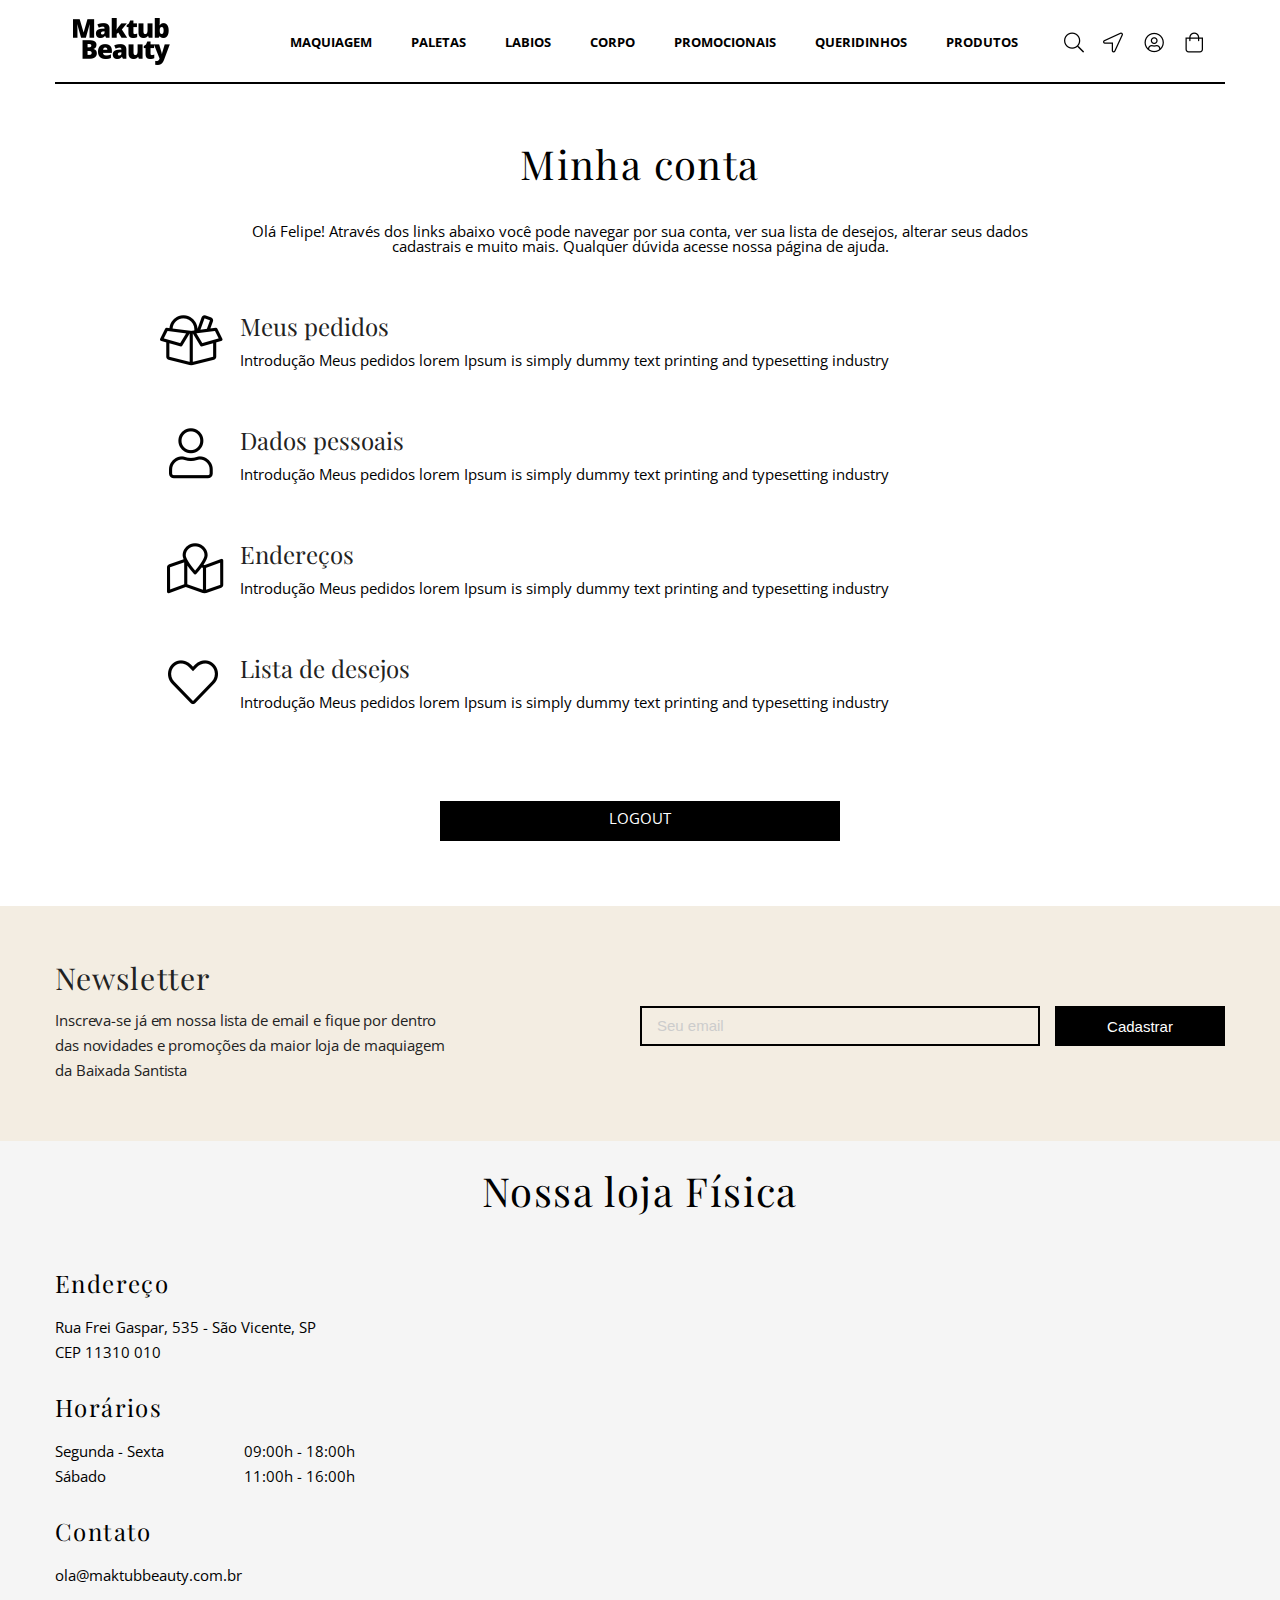
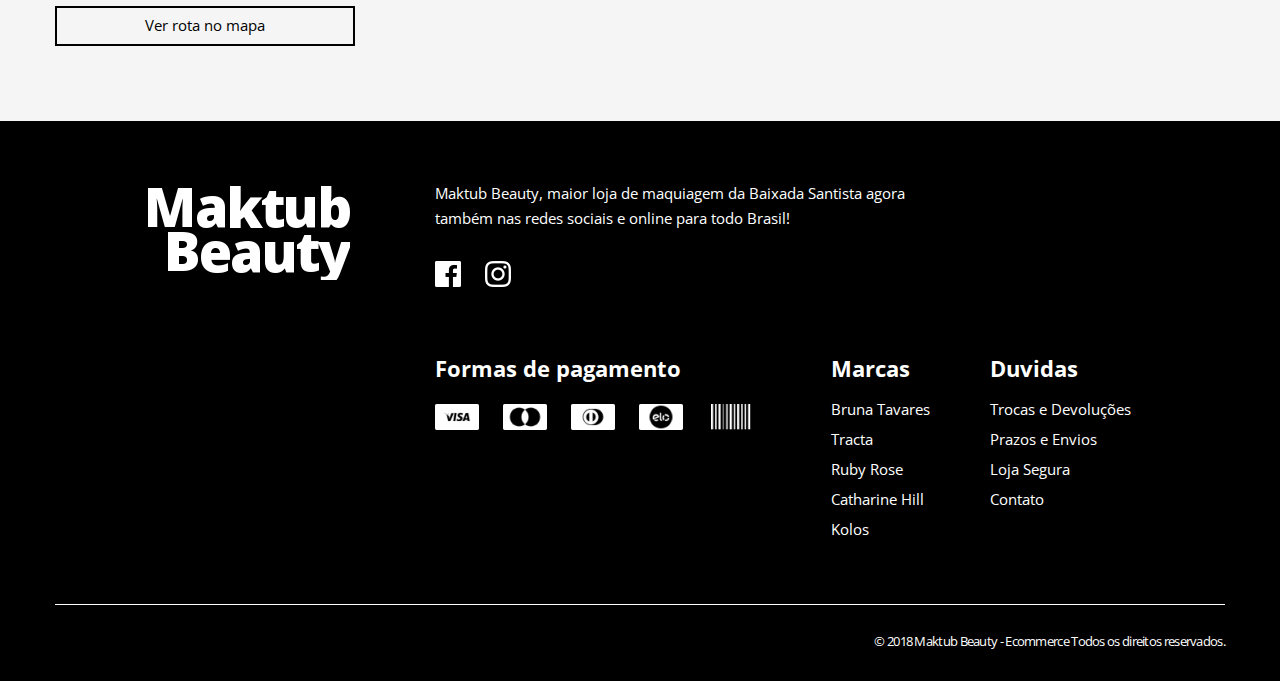
<file: account.html>
<!DOCTYPE html>
<html>
<head>
	<meta http-equiv="Content-Type" content="text/html; charset=UTF-8" />
	<title>Maktub Beauty</title>
	<link rel="stylesheet" type="text/css" href="css/reset.css">
	<link href="https://fonts.googleapis.com/css?family=Open+Sans:400,600,700" rel="stylesheet">
	<link href="https://fonts.googleapis.com/css?family=Playfair+Display:900" rel="stylesheet">
	<link rel="stylesheet" type="text/css" href="css/style.css">
	<link rel="stylesheet" type="text/css" href="css/pages.css">
</head>
<body>
	<div class="wrapper">
		<header>
			<a class="logo" href="index.html" title="Makutb Beauty"><img src="img/logo-header.png" alt="Maktub Beauty"/></a>
			<nav>
				<ul class="menu">
					<li>
						<a href="#maquiagem" title="Maquiagem">Maquiagem</a>
						<ul class="submenu">
							<li><a href="#base" title="Base">Base</a></li>
							<li><a href="#paleta-de-sombra" title="Paleta de Sombra">Paleta de Sombra</a></li>
							<li><a href="#cuidados-da-pele" title="Cuidados da Pele">Cuidados da Pele</a></li>
							<li><a href="#corretivo" title="Corretivo">Corretivo</a></li>
							<li><a href="#po-facial" title="Po Facial">Po Facial</a></li>
							<li><a href="#blush" title="Blush">Blush</a></li>
							<li><a href="#iluminador" title="Iluminador">Iluminador</a></li>
							<li><a href="#bronzeador" title="Bronzeador">Bronzeador</a></li>
							<li><a href="#primer" title="Primer">Primer</a></li>
							<li><a href="#fixador" title="Fixador">Fixador</a></li>
							<li><a href="#demaquilante" title="Demaquilante">Demaquilante</a></li>
						</ul>
					</li>
					<li><a href="#paletas" title="Paletas">Paletas</a></li>
					<li><a href="#labios" title="Labios">Labios</a></li>
					<li><a href="#corpo" title="Corpo">Corpo</a></li>
					<li><a href="#promocionais" title="Promocionais">Promocionais</a></li>
					<li><a href="#queridinhos" title="Queridinhos">Queridinhos</a></li>
					<li>
						<a href="#produtos" title="Produtos">Produtos</a>
					</li>
				</ul>
			</nav>
			<ul class="secondary-menu">
				<li>
					<a href="#" class="icons search" title="Busca">Busca</a>
					<div class="search-block">
						<a href="#" class="icons search" title="Busca">Busca</a>
						<form>
							<input type="text" name="search" placeholder="Busca" />
						</form>
						<div class="box-bg">
							<div class="suggestions">
								<span>Sugestão de busca</span>
								<ul>
									<li><a href="#">Paletade Sombra</a></li>
									<li><a href="#">Cuidados da pele</a></li>
									<li><a href="#">Corretivo</a></li>
									<li><a href="#">Blush</a></li>
									<li><a href="#">Iluminador</a></li>
									<li><a href="#">Demaquilante</a></li>
								</ul>
							</div>
						</div>
						<a href="#" class="icons close" title="Fechar busca">X</a>
					</div>
				</li>
				<li><a href="#" class="icons fav" title="?">?</a></li>
				<li><a href="account.html" class="icons profile" title="Perfil">Perfil</a></li>
				<li><a href="#" class="icons cart" title="Carrinho">Carrinho</a></li>
			</ul>
			<br class="clear" />
		</header>
	</div>
	<section id="page-content">
		<div class="wrapper">
			<div class="internal-page">
				<div class="top">
					<h1>Minha conta</h1>
					<p class="description">Olá Felipe! Através dos links abaixo você pode navegar por sua conta, ver sua lista de desejos, alterar seus dados cadastrais e muito mais. Qualquer dúvida acesse nossa página de ajuda.</p>
				</div>
				<div class="internal-page-content account">

					<ul>
						<li>
							<a href="orders.html"><i class="icons orders"></i>Meus pedidos</a>
							<p>Introdução Meus pedidos lorem Ipsum is simply dummy text printing and typesetting industry</p>
						</li>
						<li>
							<a href="profile.html"><i class="icons profile"></i>Dados pessoais</a>
							<p>Introdução Meus pedidos lorem Ipsum is simply dummy text printing and typesetting industry</p>
						</li>
						<li>
							<a href="address.html"><i class="icons address"></i>Endereços</a>
							<p>Introdução Meus pedidos lorem Ipsum is simply dummy text printing and typesetting industry</p>
						</li>
						<li>
							<a href="whishlist.html"><i class="icons wishlist"></i>Lista de desejos</a>
							<p>Introdução Meus pedidos lorem Ipsum is simply dummy text printing and typesetting industry</p>
						</li>
					</ul>

					<a class="logout" href="#">LOGOUT</a>

				</div>
			</div>
		</div>
		<br class="clear" />
	</section>
	<section id="newsletter">
		<div class="wrapper">
			<div class="newsletter-text-block">
				<h3>Newsletter</h3>
				<p>Inscreva-se já em nossa lista de email e fique por dentro das novidades  e promoções da maior loja de maquiagem da Baixada Santista</p>
			</div>
			<form id="signup-newsletter">
				<input type="text" name="email" placeholder="Seu email" />
				<input type="submit" value="Cadastrar">
			</form>
		</div>
		<br class="clear" />
	</section>
	<section id="address">
		<div class="wrapper">
			<h2>Nossa loja Física</h2>
			<div class="address-text-block">
				<h4>Endereço</h4>
				<address>
					<span>Rua Frei Gaspar, 535 - São Vicente, SP</span>
					<span>CEP 11310 010</span>
				</address>
				<h4>Horários</h4>
				<div class="text">
					<span>Segunda - Sexta <time>09:00h - 18:00h</time></span>
					<span>Sábado <time>11:00h - 16:00h</time></span>
				</div>
				<h4>Contato</h4>
				<div class="text">
					<span>ola@maktubbeauty.com.br</span>
					<a href="https://goo.gl/maps/eBdqKc9mdtfk7kCQ7" title="Ver rota no mapa" target="_blank">Ver rota no mapa</a>
				</div>
			</div>
			<div class="map">
				<iframe src="https://www.google.com/maps/embed?pb=!1m18!1m12!1m3!1d3645.827072439633!2d-46.38712345002613!3d-23.966554382487697!2m3!1f0!2f0!3f0!3m2!1i1024!2i768!4f13.1!3m3!1m2!1s0x94ce1c971330375b%3A0x6d544802d1b4e2b4!2sMaktub+Beauty!5e0!3m2!1spt-BR!2sbr!4v1557347988473!5m2!1spt-BR!2sbr" width="700" height="375" frameborder="0" style="border:0" allowfullscreen></iframe>
			</div>
			<br class="clear" />
		</div>
	</section>
	<footer>
		<div class="wrapper">
			<a class="logo-footer" href="index.html" title="Makutb Beauty"><img src="img/logo-footer.png" alt="Maktub Beauty"/></a>
			<div class="footer-text-block">
				<p>Maktub Beauty, maior loja de maquiagem da Baixada Santista agora também nas redes sociais e online para todo Brasil!</p>
				<ul class="social">
					<li><a href="#facebook" class="icons icon-facebook" title="Facebook">Facebook</a></li>
					<li><a href="#instagram" class="icons icon-instagram" title="Instagram">Instagram</a></li>
				</ul>
				<div class="submenus">
					<div class="submenu">
						<h5 class="subtitle">Formas de pagamento</h5>
						<ul class="payment-method">
							<li><span class="icons visa"></span></li>
							<li><span class="icons mastercard"></span></li>
							<li><span class="icons dinner"></span></li>
							<li><span class="icons elo"></span></li>
							<li><span class="icons ticket"></span></li>
						</ul>
					</div>
					<div class="submenu">
						<h5 class="subtitle">Marcas</h5>
						<nav>
							<ul>
								<li><a href="#" title="Bruna Tavares">Bruna Tavares</a></li>
								<li><a href="#" title="Tracta">Tracta</a></li>
								<li><a href="#" title="Ruby Rose">Ruby Rose</a></li>
								<li><a href="#" title="Catharine Hill">Catharine Hill</a></li>
								<li><a href="#" title="Koloss">Kolos</a></li>
							</ul>
						</nav>
					</div>
					<div class="submenu">
						<h5 class="subtitle">Duvidas</h5>
						<nav>
							<ul>
								<li><a href="#" title="Trocas e Devoluções">Trocas e Devoluções</a></li>
								<li><a href="#" title="Prazos e Envios">Prazos e Envios</a></li>
								<li><a href="#" title="Loja Segura">Loja Segura</a></li>
								<li><a href="#" title="Contato">Contato</a></li>
							</ul>
						</nav>
					</div>
				</div>
			</div>
			<br class="clear" />
			<p class="copyright">© 2018 Maktub Beauty - Ecommerce Todos os direitos reservados.</p>
		</div>
	</footer>
	<script type="text/javascript" src="js/scripts.js"></script>
</body>
</html>
</file>
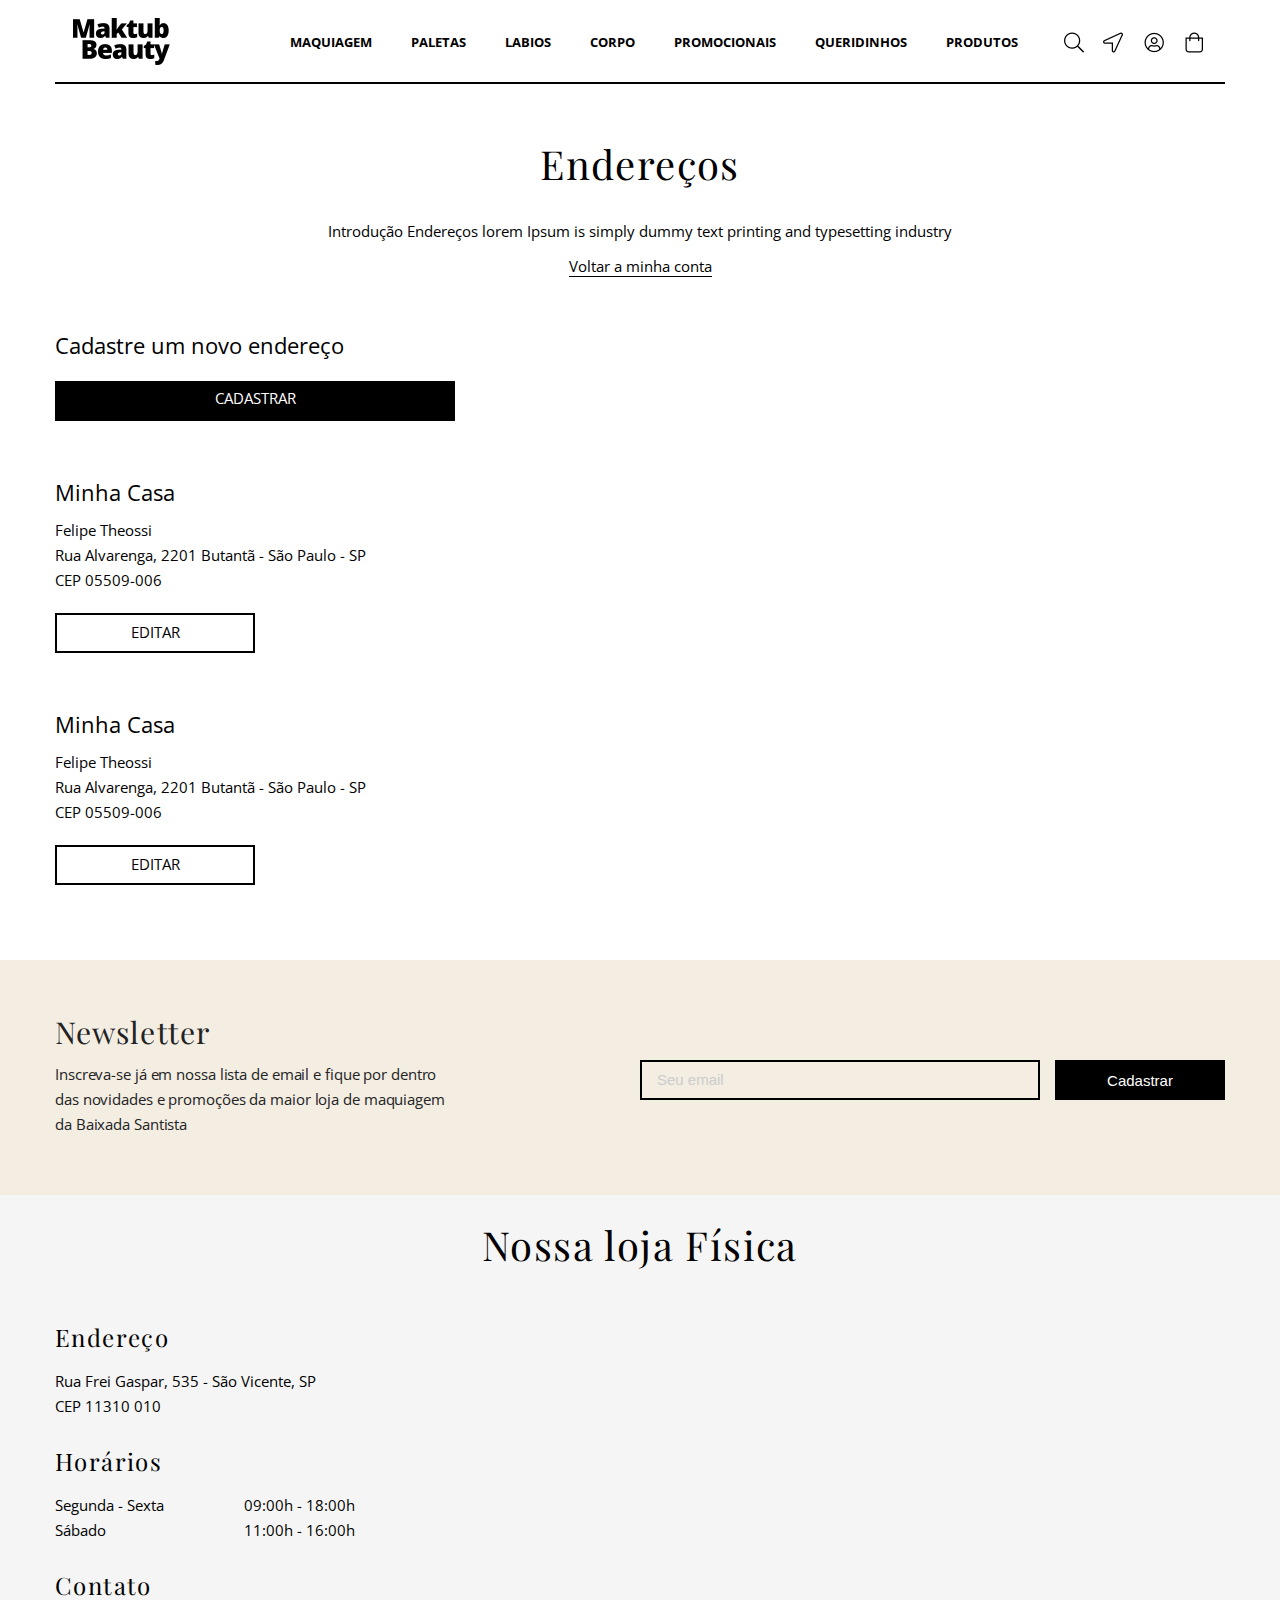
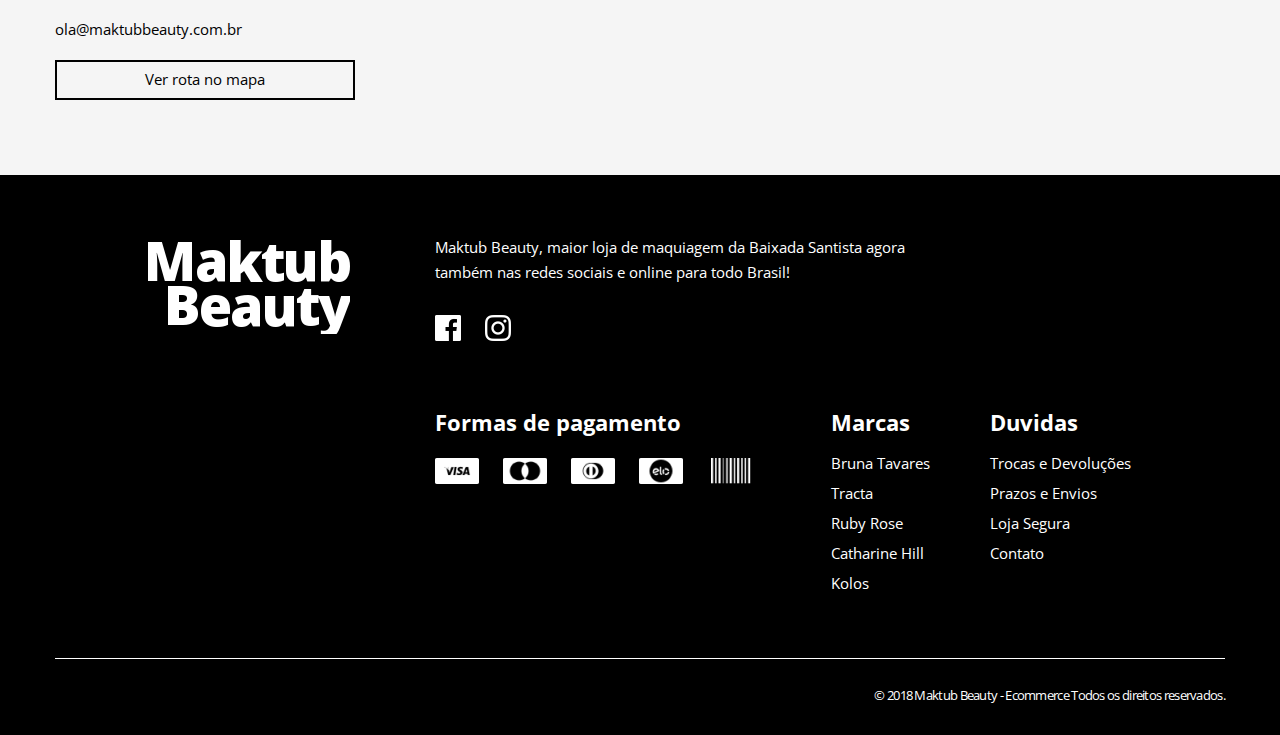
<file: address.html>
<!DOCTYPE html>
<html>
<head>
	<meta http-equiv="Content-Type" content="text/html; charset=UTF-8" />
	<title>Maktub Beauty</title>
	<link rel="stylesheet" type="text/css" href="css/reset.css">
	<link href="https://fonts.googleapis.com/css?family=Open+Sans:400,600,700" rel="stylesheet">
	<link href="https://fonts.googleapis.com/css?family=Playfair+Display:900" rel="stylesheet">
	<link rel="stylesheet" type="text/css" href="css/style.css">
	<link rel="stylesheet" type="text/css" href="css/pages.css">
</head>
<body>
	<div class="wrapper">
		<header>
			<a class="logo" href="index.html" title="Makutb Beauty"><img src="img/logo-header.png" alt="Maktub Beauty"/></a>
			<nav>
				<ul class="menu">
					<li>
						<a href="#maquiagem" title="Maquiagem">Maquiagem</a>
						<ul class="submenu">
							<li><a href="#base" title="Base">Base</a></li>
							<li><a href="#paleta-de-sombra" title="Paleta de Sombra">Paleta de Sombra</a></li>
							<li><a href="#cuidados-da-pele" title="Cuidados da Pele">Cuidados da Pele</a></li>
							<li><a href="#corretivo" title="Corretivo">Corretivo</a></li>
							<li><a href="#po-facial" title="Po Facial">Po Facial</a></li>
							<li><a href="#blush" title="Blush">Blush</a></li>
							<li><a href="#iluminador" title="Iluminador">Iluminador</a></li>
							<li><a href="#bronzeador" title="Bronzeador">Bronzeador</a></li>
							<li><a href="#primer" title="Primer">Primer</a></li>
							<li><a href="#fixador" title="Fixador">Fixador</a></li>
							<li><a href="#demaquilante" title="Demaquilante">Demaquilante</a></li>
						</ul>
					</li>
					<li><a href="#paletas" title="Paletas">Paletas</a></li>
					<li><a href="#labios" title="Labios">Labios</a></li>
					<li><a href="#corpo" title="Corpo">Corpo</a></li>
					<li><a href="#promocionais" title="Promocionais">Promocionais</a></li>
					<li><a href="#queridinhos" title="Queridinhos">Queridinhos</a></li>
					<li>
						<a href="#produtos" title="Produtos">Produtos</a>
					</li>
				</ul>
			</nav>
			<ul class="secondary-menu">
				<li>
					<a href="#" class="icons search" title="Busca">Busca</a>
					<div class="search-block">
						<a href="#" class="icons search" title="Busca">Busca</a>
						<form>
							<input type="text" name="search" placeholder="Busca" />
						</form>
						<div class="box-bg">
							<div class="suggestions">
								<span>Sugestão de busca</span>
								<ul>
									<li><a href="#">Paletade Sombra</a></li>
									<li><a href="#">Cuidados da pele</a></li>
									<li><a href="#">Corretivo</a></li>
									<li><a href="#">Blush</a></li>
									<li><a href="#">Iluminador</a></li>
									<li><a href="#">Demaquilante</a></li>
								</ul>
							</div>
						</div>
						<a href="#" class="icons close" title="Fechar busca">X</a>
					</div>
				</li>
				<li><a href="#" class="icons fav" title="?">?</a></li>
				<li><a href="account.html" class="icons profile" title="Perfil">Perfil</a></li>
				<li><a href="#" class="icons cart" title="Carrinho">Carrinho</a></li>
			</ul>
			<br class="clear" />
		</header>
	</div>
	<section id="page-content">
		<div class="wrapper">
			<div class="internal-page">
				<div class="top">
					<h1>Endereços</h1>
					<p class="description">Introdução Endereços lorem Ipsum is simply dummy text printing and typesetting industry</p>
					<a href="account.html" title="Voltar a minha conta">Voltar a minha conta</a>
				</div>
				<div class="internal-page-content address-list">
					<p>Cadastre um novo endereço</p>
					<a href="#" title="Cadastrar novo endereço">Cadastrar</a>
					<address>
						<span class="item-name">Minha Casa</span>
						<span class="item-detail">Felipe Theossi</span>
						<span class="item-detail">Rua Alvarenga, 2201 Butantã - São Paulo - SP</span>
						<span class="item-detail">CEP 05509-006</span>
						<a href="#" title="Editar endereço">Editar</a>
					</address>
					<address>
						<span class="item-name">Minha Casa</span>
						<span class="item-detail">Felipe Theossi</span>
						<span class="item-detail">Rua Alvarenga, 2201 Butantã - São Paulo - SP</span>
						<span class="item-detail">CEP 05509-006</span>
						<a href="#" title="Editar endereço">Editar</a>
					</address>
				</div>
			</div>
		</div>
		<br class="clear" />
	</section>
	<section id="newsletter">
		<div class="wrapper">
			<div class="newsletter-text-block">
				<h3>Newsletter</h3>
				<p>Inscreva-se já em nossa lista de email e fique por dentro das novidades  e promoções da maior loja de maquiagem da Baixada Santista</p>
			</div>
			<form id="signup-newsletter">
				<input type="text" name="email" placeholder="Seu email" />
				<input type="submit" value="Cadastrar">
			</form>
		</div>
		<br class="clear" />
	</section>
	<section id="address">
		<div class="wrapper">
			<h2>Nossa loja Física</h2>
			<div class="address-text-block">
				<h4>Endereço</h4>
				<address>
					<span>Rua Frei Gaspar, 535 - São Vicente, SP</span>
					<span>CEP 11310 010</span>
				</address>
				<h4>Horários</h4>
				<div class="text">
					<span>Segunda - Sexta <time>09:00h - 18:00h</time></span>
					<span>Sábado <time>11:00h - 16:00h</time></span>
				</div>
				<h4>Contato</h4>
				<div class="text">
					<span>ola@maktubbeauty.com.br</span>
					<a href="https://goo.gl/maps/eBdqKc9mdtfk7kCQ7" title="Ver rota no mapa" target="_blank">Ver rota no mapa</a>
				</div>
			</div>
			<div class="map">
				<iframe src="https://www.google.com/maps/embed?pb=!1m18!1m12!1m3!1d3645.827072439633!2d-46.38712345002613!3d-23.966554382487697!2m3!1f0!2f0!3f0!3m2!1i1024!2i768!4f13.1!3m3!1m2!1s0x94ce1c971330375b%3A0x6d544802d1b4e2b4!2sMaktub+Beauty!5e0!3m2!1spt-BR!2sbr!4v1557347988473!5m2!1spt-BR!2sbr" width="700" height="375" frameborder="0" style="border:0" allowfullscreen></iframe>
			</div>
			<br class="clear" />
		</div>
	</section>
	<footer>
		<div class="wrapper">
			<a class="logo-footer" href="index.html" title="Makutb Beauty"><img src="img/logo-footer.png" alt="Maktub Beauty"/></a>
			<div class="footer-text-block">
				<p>Maktub Beauty, maior loja de maquiagem da Baixada Santista agora também nas redes sociais e online para todo Brasil!</p>
				<ul class="social">
					<li><a href="#facebook" class="icons icon-facebook" title="Facebook">Facebook</a></li>
					<li><a href="#instagram" class="icons icon-instagram" title="Instagram">Instagram</a></li>
				</ul>
				<div class="submenus">
					<div class="submenu">
						<h5 class="subtitle">Formas de pagamento</h5>
						<ul class="payment-method">
							<li><span class="icons visa"></span></li>
							<li><span class="icons mastercard"></span></li>
							<li><span class="icons dinner"></span></li>
							<li><span class="icons elo"></span></li>
							<li><span class="icons ticket"></span></li>
						</ul>
					</div>
					<div class="submenu">
						<h5 class="subtitle">Marcas</h5>
						<nav>
							<ul>
								<li><a href="#" title="Bruna Tavares">Bruna Tavares</a></li>
								<li><a href="#" title="Tracta">Tracta</a></li>
								<li><a href="#" title="Ruby Rose">Ruby Rose</a></li>
								<li><a href="#" title="Catharine Hill">Catharine Hill</a></li>
								<li><a href="#" title="Koloss">Kolos</a></li>
							</ul>
						</nav>
					</div>
					<div class="submenu">
						<h5 class="subtitle">Duvidas</h5>
						<nav>
							<ul>
								<li><a href="#" title="Trocas e Devoluções">Trocas e Devoluções</a></li>
								<li><a href="#" title="Prazos e Envios">Prazos e Envios</a></li>
								<li><a href="#" title="Loja Segura">Loja Segura</a></li>
								<li><a href="#" title="Contato">Contato</a></li>
							</ul>
						</nav>
					</div>
				</div>
			</div>
			<br class="clear" />
			<p class="copyright">© 2018 Maktub Beauty - Ecommerce Todos os direitos reservados.</p>
		</div>
	</footer>
	<script type="text/javascript" src="js/scripts.js"></script>
</body>
</html>
</file>
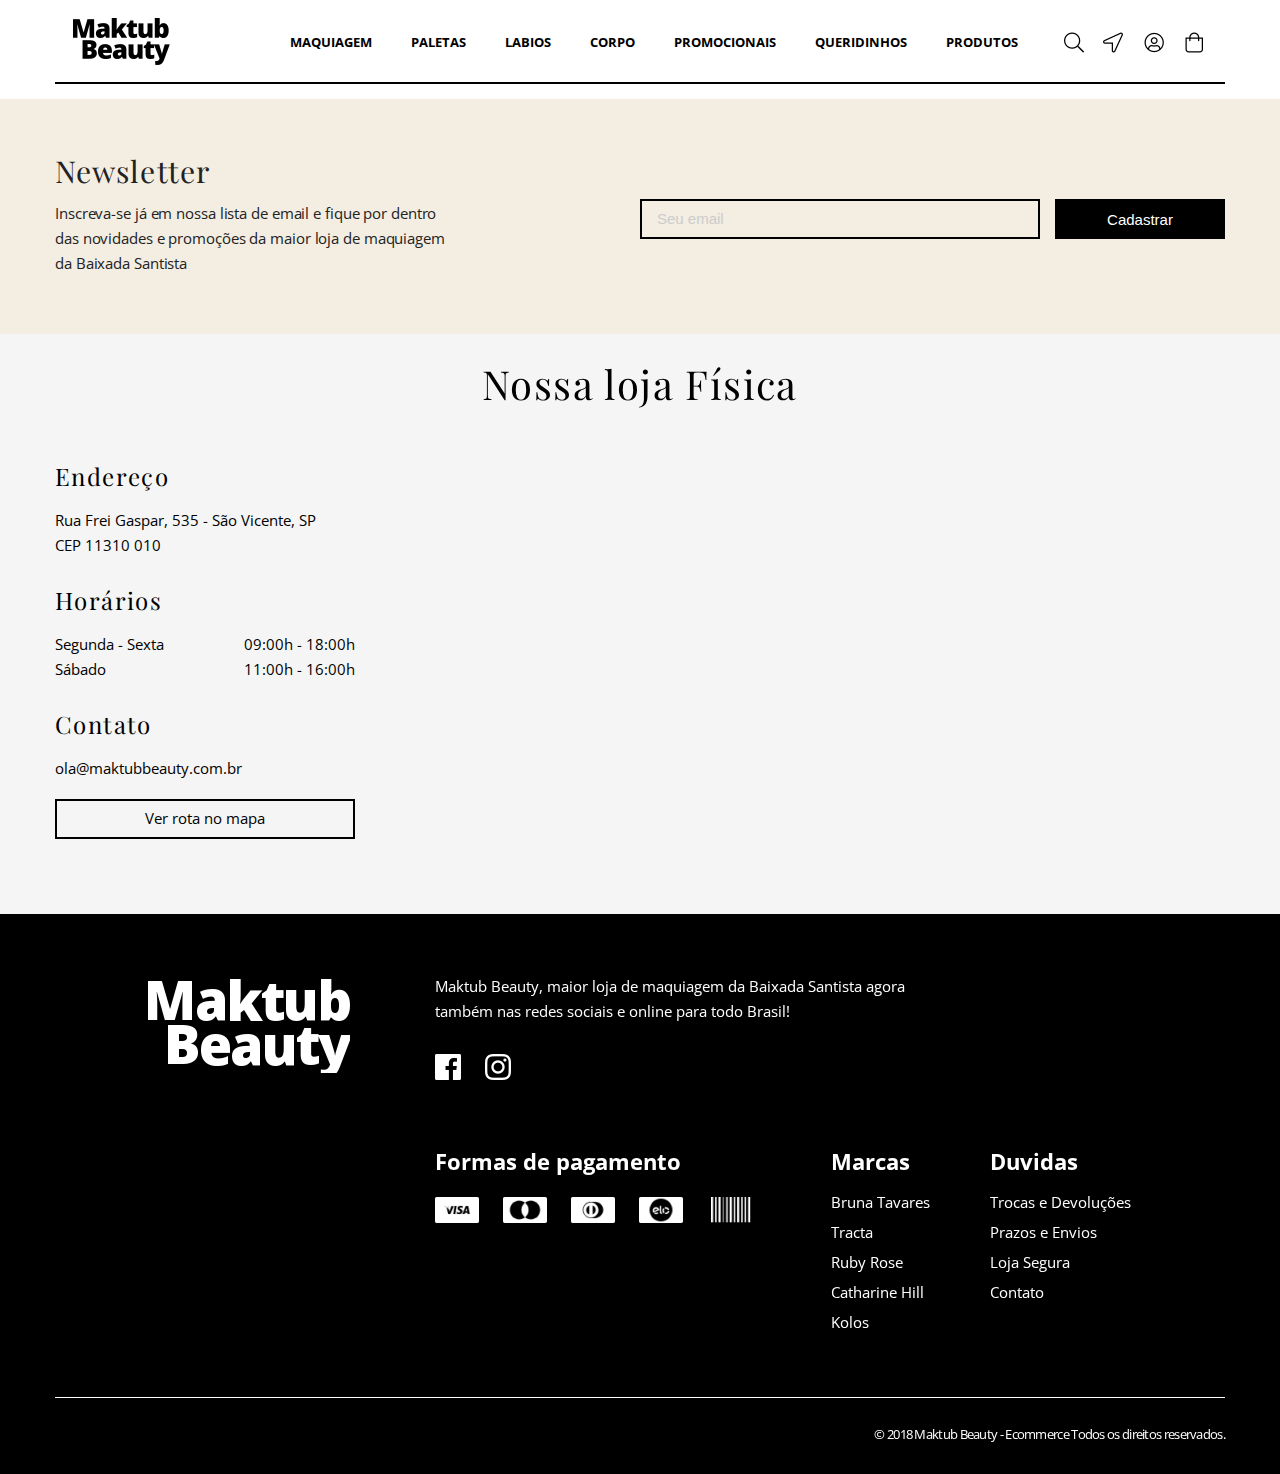
<file: base-template.html>
<!DOCTYPE html>
<html>
<head>
	<meta http-equiv="Content-Type" content="text/html; charset=UTF-8" />
	<title>Maktub Beauty</title>
	<link rel="stylesheet" type="text/css" href="css/reset.css">
	<link href="https://fonts.googleapis.com/css?family=Open+Sans:400,600,700" rel="stylesheet">
	<link href="https://fonts.googleapis.com/css?family=Playfair+Display:900" rel="stylesheet">
	<link rel="stylesheet" type="text/css" href="css/style.css">
	<link rel="stylesheet" type="text/css" href="css/pages.css">
</head>
<body>
	<div class="wrapper">
		<header>
			<a class="logo" href="index.html" title="Makutb Beauty"><img src="img/logo-header.png" alt="Maktub Beauty"/></a>
			<nav>
				<ul class="menu">
					<li>
						<a href="#maquiagem" title="Maquiagem">Maquiagem</a>
						<ul class="submenu">
							<li><a href="#base" title="Base">Base</a></li>
							<li><a href="#paleta-de-sombra" title="Paleta de Sombra">Paleta de Sombra</a></li>
							<li><a href="#cuidados-da-pele" title="Cuidados da Pele">Cuidados da Pele</a></li>
							<li><a href="#corretivo" title="Corretivo">Corretivo</a></li>
							<li><a href="#po-facial" title="Po Facial">Po Facial</a></li>
							<li><a href="#blush" title="Blush">Blush</a></li>
							<li><a href="#iluminador" title="Iluminador">Iluminador</a></li>
							<li><a href="#bronzeador" title="Bronzeador">Bronzeador</a></li>
							<li><a href="#primer" title="Primer">Primer</a></li>
							<li><a href="#fixador" title="Fixador">Fixador</a></li>
							<li><a href="#demaquilante" title="Demaquilante">Demaquilante</a></li>
						</ul>
					</li>
					<li><a href="#paletas" title="Paletas">Paletas</a></li>
					<li><a href="#labios" title="Labios">Labios</a></li>
					<li><a href="#corpo" title="Corpo">Corpo</a></li>
					<li><a href="#promocionais" title="Promocionais">Promocionais</a></li>
					<li><a href="#queridinhos" title="Queridinhos">Queridinhos</a></li>
					<li>
						<a href="#produtos" title="Produtos">Produtos</a>
					</li>
				</ul>
			</nav>
			<ul class="secondary-menu">
				<li>
					<a href="#" class="icons search" title="Busca">Busca</a>
					<div class="search-block">
						<a href="#" class="icons search" title="Busca">Busca</a>
						<form>
							<input type="text" name="search" placeholder="Busca" />
						</form>
						<div class="box-bg">
							<div class="suggestions">
								<span>Sugestão de busca</span>
								<ul>
									<li><a href="#">Paletade Sombra</a></li>
									<li><a href="#">Cuidados da pele</a></li>
									<li><a href="#">Corretivo</a></li>
									<li><a href="#">Blush</a></li>
									<li><a href="#">Iluminador</a></li>
									<li><a href="#">Demaquilante</a></li>
								</ul>
							</div>
						</div>
						<a href="#" class="icons close" title="Fechar busca">X</a>
					</div>
				</li>
				<li><a href="#" class="icons fav" title="?">?</a></li>
				<li><a href="account.html" class="icons profile" title="Perfil">Perfil</a></li>
				<li><a href="#" class="icons cart" title="Carrinho">Carrinho</a></li>
			</ul>
			<br class="clear" />
		</header>
	</div>
	<section id="page-content">
		<div class="wrapper"></div>
		<br class="clear" />
	</section>
	<section id="newsletter">
		<div class="wrapper">
			<div class="newsletter-text-block">
				<h3>Newsletter</h3>
				<p>Inscreva-se já em nossa lista de email e fique por dentro das novidades  e promoções da maior loja de maquiagem da Baixada Santista</p>
			</div>
			<form id="signup-newsletter">
				<input type="text" name="email" placeholder="Seu email" />
				<input type="submit" value="Cadastrar">
			</form>
		</div>
		<br class="clear" />
	</section>
	<section id="address">
		<div class="wrapper">
			<h2>Nossa loja Física</h2>
			<div class="address-text-block">
				<h4>Endereço</h4>
				<address>
					<span>Rua Frei Gaspar, 535 - São Vicente, SP</span>
					<span>CEP 11310 010</span>
				</address>
				<h4>Horários</h4>
				<div class="text">
					<span>Segunda - Sexta <time>09:00h - 18:00h</time></span>
					<span>Sábado <time>11:00h - 16:00h</time></span>
				</div>
				<h4>Contato</h4>
				<div class="text">
					<span>ola@maktubbeauty.com.br</span>
					<a href="https://goo.gl/maps/eBdqKc9mdtfk7kCQ7" title="Ver rota no mapa" target="_blank">Ver rota no mapa</a>
				</div>
			</div>
			<div class="map">
				<iframe src="https://www.google.com/maps/embed?pb=!1m18!1m12!1m3!1d3645.827072439633!2d-46.38712345002613!3d-23.966554382487697!2m3!1f0!2f0!3f0!3m2!1i1024!2i768!4f13.1!3m3!1m2!1s0x94ce1c971330375b%3A0x6d544802d1b4e2b4!2sMaktub+Beauty!5e0!3m2!1spt-BR!2sbr!4v1557347988473!5m2!1spt-BR!2sbr" width="700" height="375" frameborder="0" style="border:0" allowfullscreen></iframe>
			</div>
			<br class="clear" />
		</div>
	</section>
	<footer>
		<div class="wrapper">
			<a class="logo-footer" href="index.html" title="Makutb Beauty"><img src="img/logo-footer.png" alt="Maktub Beauty"/></a>
			<div class="footer-text-block">
				<p>Maktub Beauty, maior loja de maquiagem da Baixada Santista agora também nas redes sociais e online para todo Brasil!</p>
				<ul class="social">
					<li><a href="#facebook" class="icons icon-facebook" title="Facebook">Facebook</a></li>
					<li><a href="#instagram" class="icons icon-instagram" title="Instagram">Instagram</a></li>
				</ul>
				<div class="submenus">
					<div class="submenu">
						<h5 class="subtitle">Formas de pagamento</h5>
						<ul class="payment-method">
							<li><span class="icons visa"></span></li>
							<li><span class="icons mastercard"></span></li>
							<li><span class="icons dinner"></span></li>
							<li><span class="icons elo"></span></li>
							<li><span class="icons ticket"></span></li>
						</ul>
					</div>
					<div class="submenu">
						<h5 class="subtitle">Marcas</h5>
						<nav>
							<ul>
								<li><a href="#" title="Bruna Tavares">Bruna Tavares</a></li>
								<li><a href="#" title="Tracta">Tracta</a></li>
								<li><a href="#" title="Ruby Rose">Ruby Rose</a></li>
								<li><a href="#" title="Catharine Hill">Catharine Hill</a></li>
								<li><a href="#" title="Koloss">Kolos</a></li>
							</ul>
						</nav>
					</div>
					<div class="submenu">
						<h5 class="subtitle">Duvidas</h5>
						<nav>
							<ul>
								<li><a href="#" title="Trocas e Devoluções">Trocas e Devoluções</a></li>
								<li><a href="#" title="Prazos e Envios">Prazos e Envios</a></li>
								<li><a href="#" title="Loja Segura">Loja Segura</a></li>
								<li><a href="#" title="Contato">Contato</a></li>
							</ul>
						</nav>
					</div>
				</div>
			</div>
			<br class="clear" />
			<p class="copyright">© 2018 Maktub Beauty - Ecommerce Todos os direitos reservados.</p>
		</div>
	</footer>
	<script type="text/javascript" src="js/scripts.js"></script>
</body>
</html>
</file>
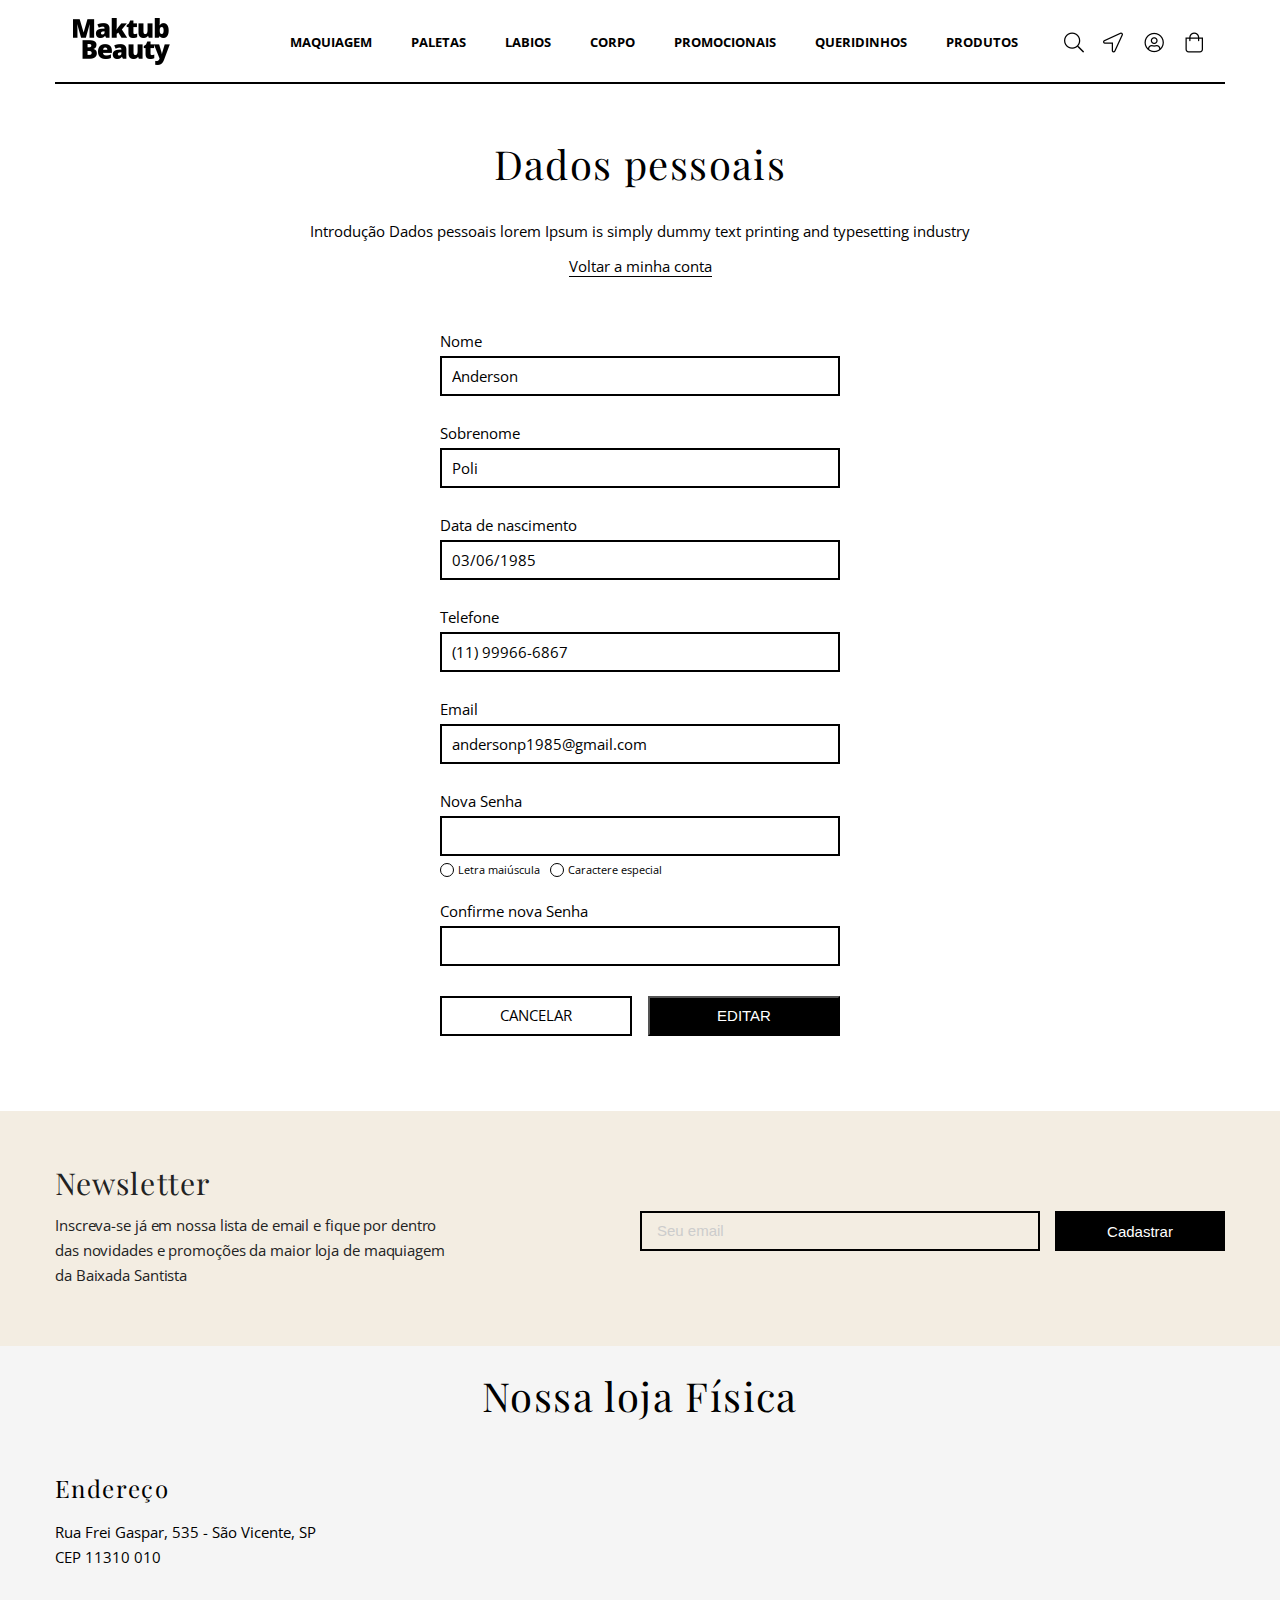
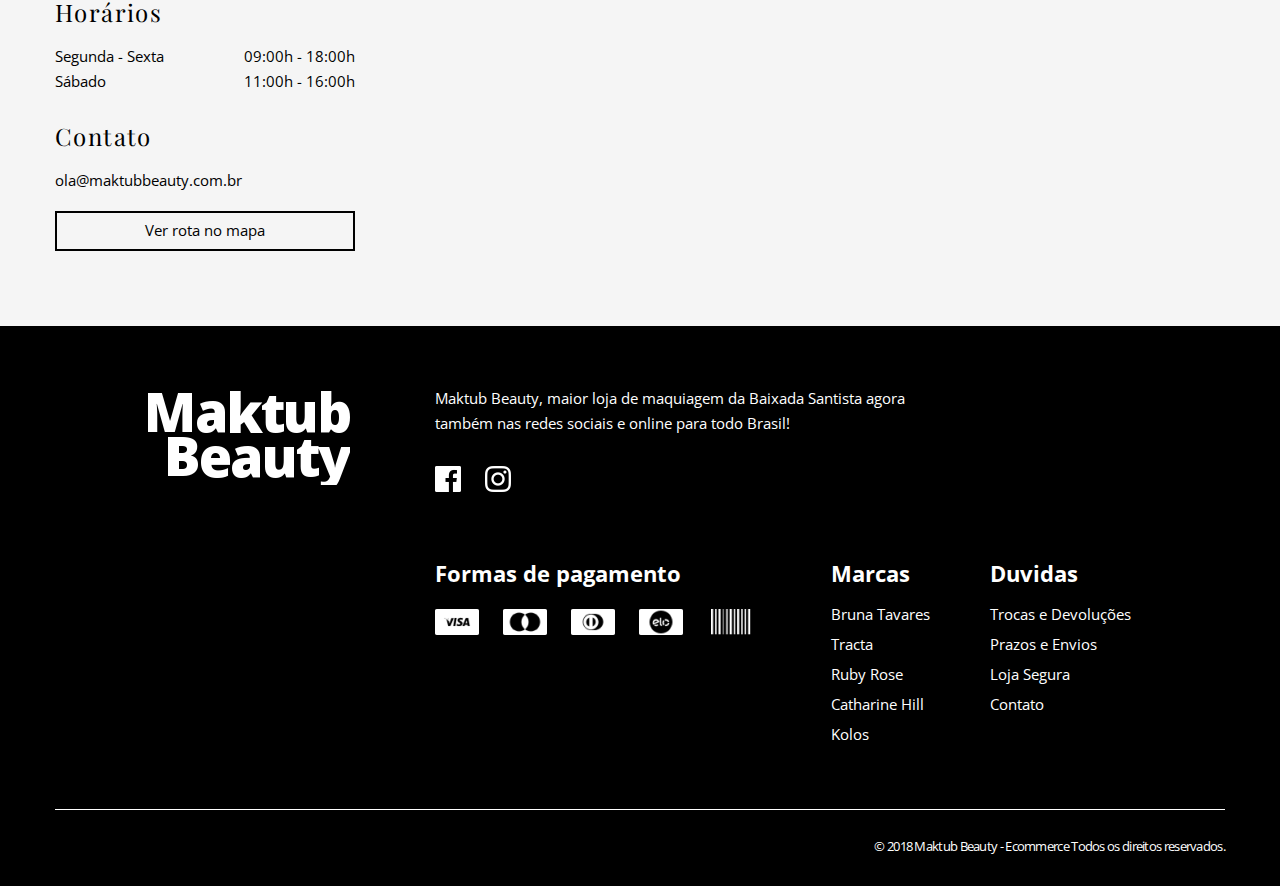
<file: edit-profile.html>
<!DOCTYPE html>
<html>
<head>
	<meta http-equiv="Content-Type" content="text/html; charset=UTF-8" />
	<title>Maktub Beauty</title>
	<link rel="stylesheet" type="text/css" href="css/reset.css">
	<link href="https://fonts.googleapis.com/css?family=Open+Sans:400,600,700" rel="stylesheet">
	<link href="https://fonts.googleapis.com/css?family=Playfair+Display:900" rel="stylesheet">
	<link rel="stylesheet" type="text/css" href="css/style.css">
	<link rel="stylesheet" type="text/css" href="css/pages.css">
</head>
<body>
	<div class="wrapper">
		<header>
			<a class="logo" href="index.html" title="Makutb Beauty"><img src="img/logo-header.png" alt="Maktub Beauty"/></a>
			<nav>
				<ul class="menu">
					<li>
						<a href="#maquiagem" title="Maquiagem">Maquiagem</a>
						<ul class="submenu">
							<li><a href="#base" title="Base">Base</a></li>
							<li><a href="#paleta-de-sombra" title="Paleta de Sombra">Paleta de Sombra</a></li>
							<li><a href="#cuidados-da-pele" title="Cuidados da Pele">Cuidados da Pele</a></li>
							<li><a href="#corretivo" title="Corretivo">Corretivo</a></li>
							<li><a href="#po-facial" title="Po Facial">Po Facial</a></li>
							<li><a href="#blush" title="Blush">Blush</a></li>
							<li><a href="#iluminador" title="Iluminador">Iluminador</a></li>
							<li><a href="#bronzeador" title="Bronzeador">Bronzeador</a></li>
							<li><a href="#primer" title="Primer">Primer</a></li>
							<li><a href="#fixador" title="Fixador">Fixador</a></li>
							<li><a href="#demaquilante" title="Demaquilante">Demaquilante</a></li>
						</ul>
					</li>
					<li><a href="#paletas" title="Paletas">Paletas</a></li>
					<li><a href="#labios" title="Labios">Labios</a></li>
					<li><a href="#corpo" title="Corpo">Corpo</a></li>
					<li><a href="#promocionais" title="Promocionais">Promocionais</a></li>
					<li><a href="#queridinhos" title="Queridinhos">Queridinhos</a></li>
					<li>
						<a href="#produtos" title="Produtos">Produtos</a>
					</li>
				</ul>
			</nav>
			<ul class="secondary-menu">
				<li>
					<a href="#" class="icons search" title="Busca">Busca</a>
					<div class="search-block">
						<a href="#" class="icons search" title="Busca">Busca</a>
						<form>
							<input type="text" name="search" placeholder="Busca" />
						</form>
						<div class="box-bg">
							<div class="suggestions">
								<span>Sugestão de busca</span>
								<ul>
									<li><a href="#">Paletade Sombra</a></li>
									<li><a href="#">Cuidados da pele</a></li>
									<li><a href="#">Corretivo</a></li>
									<li><a href="#">Blush</a></li>
									<li><a href="#">Iluminador</a></li>
									<li><a href="#">Demaquilante</a></li>
								</ul>
							</div>
						</div>
						<a href="#" class="icons close" title="Fechar busca">X</a>
					</div>
				</li>
				<li><a href="#" class="icons fav" title="?">?</a></li>
				<li><a href="account.html" class="icons profile" title="Perfil">Perfil</a></li>
				<li><a href="#" class="icons cart" title="Carrinho">Carrinho</a></li>
			</ul>
			<br class="clear" />
		</header>
	</div>
	<section id="page-content">
		<div class="wrapper">
			<div class="internal-page">
				<div class="top">
					<h1>Dados pessoais</h1>
					<p class="description">Introdução Dados pessoais lorem Ipsum is simply dummy text printing and typesetting industry</p>
					<a href="account.html" title="Voltar a minha conta">Voltar a minha conta</a>
				</div>
				<div class="internal-page-content profile-data profile-edit">
					
					<form>
						<label>
							<span>Nome</span>
							<input type="text" name="nome" value="Anderson">
						</label>
						<label>
							<span>Sobrenome</span>
							<input type="text" name="sobrenome" value="Poli">
						</label>
						<label>
							<span>Data de nascimento</span>
							<input type="text" name="dt-nascimento" value="03/06/1985">
						</label>
						<label>
							<span>Telefone</span>
							<input type="text" name="telefone" value="(11) 99966-6867">
						</label>
						<label>
							<span>Email</span>
							<input type="text" name="email" value="andersonp1985@gmail.com">
						</label>
						<label>
							<span>Nova Senha</span>
							<input type="password" name="password">
							<div class="field-help">
								<span class="rule1"><i></i>Letra maiúscula</span>
								<span class="rule2"><i></i>Caractere especial</span>
							</div>
						</label>
						<label>
							<span>Confirme nova Senha</span>
							<input type="password" name="password">
						</label>
						<a class="cancel" href="account.html">CANCELAR</a>
						<input type="submit" value="EDITAR">
					</form>
					
				</div>
			</div>
		</div>
		<br class="clear" />
	</section>
	<section id="newsletter">
		<div class="wrapper">
			<div class="newsletter-text-block">
				<h3>Newsletter</h3>
				<p>Inscreva-se já em nossa lista de email e fique por dentro das novidades  e promoções da maior loja de maquiagem da Baixada Santista</p>
			</div>
			<form id="signup-newsletter">
				<input type="text" name="email" placeholder="Seu email" />
				<input type="submit" value="Cadastrar">
			</form>
		</div>
		<br class="clear" />
	</section>
	<section id="address">
		<div class="wrapper">
			<h2>Nossa loja Física</h2>
			<div class="address-text-block">
				<h4>Endereço</h4>
				<address>
					<span>Rua Frei Gaspar, 535 - São Vicente, SP</span>
					<span>CEP 11310 010</span>
				</address>
				<h4>Horários</h4>
				<div class="text">
					<span>Segunda - Sexta <time>09:00h - 18:00h</time></span>
					<span>Sábado <time>11:00h - 16:00h</time></span>
				</div>
				<h4>Contato</h4>
				<div class="text">
					<span>ola@maktubbeauty.com.br</span>
					<a href="https://goo.gl/maps/eBdqKc9mdtfk7kCQ7" title="Ver rota no mapa" target="_blank">Ver rota no mapa</a>
				</div>
			</div>
			<div class="map">
				<iframe src="https://www.google.com/maps/embed?pb=!1m18!1m12!1m3!1d3645.827072439633!2d-46.38712345002613!3d-23.966554382487697!2m3!1f0!2f0!3f0!3m2!1i1024!2i768!4f13.1!3m3!1m2!1s0x94ce1c971330375b%3A0x6d544802d1b4e2b4!2sMaktub+Beauty!5e0!3m2!1spt-BR!2sbr!4v1557347988473!5m2!1spt-BR!2sbr" width="700" height="375" frameborder="0" style="border:0" allowfullscreen></iframe>
			</div>
			<br class="clear" />
		</div>
	</section>
	<footer>
		<div class="wrapper">
			<a class="logo-footer" href="index.html" title="Makutb Beauty"><img src="img/logo-footer.png" alt="Maktub Beauty"/></a>
			<div class="footer-text-block">
				<p>Maktub Beauty, maior loja de maquiagem da Baixada Santista agora também nas redes sociais e online para todo Brasil!</p>
				<ul class="social">
					<li><a href="#facebook" class="icons icon-facebook" title="Facebook">Facebook</a></li>
					<li><a href="#instagram" class="icons icon-instagram" title="Instagram">Instagram</a></li>
				</ul>
				<div class="submenus">
					<div class="submenu">
						<h5 class="subtitle">Formas de pagamento</h5>
						<ul class="payment-method">
							<li><span class="icons visa"></span></li>
							<li><span class="icons mastercard"></span></li>
							<li><span class="icons dinner"></span></li>
							<li><span class="icons elo"></span></li>
							<li><span class="icons ticket"></span></li>
						</ul>
					</div>
					<div class="submenu">
						<h5 class="subtitle">Marcas</h5>
						<nav>
							<ul>
								<li><a href="#" title="Bruna Tavares">Bruna Tavares</a></li>
								<li><a href="#" title="Tracta">Tracta</a></li>
								<li><a href="#" title="Ruby Rose">Ruby Rose</a></li>
								<li><a href="#" title="Catharine Hill">Catharine Hill</a></li>
								<li><a href="#" title="Koloss">Kolos</a></li>
							</ul>
						</nav>
					</div>
					<div class="submenu">
						<h5 class="subtitle">Duvidas</h5>
						<nav>
							<ul>
								<li><a href="#" title="Trocas e Devoluções">Trocas e Devoluções</a></li>
								<li><a href="#" title="Prazos e Envios">Prazos e Envios</a></li>
								<li><a href="#" title="Loja Segura">Loja Segura</a></li>
								<li><a href="#" title="Contato">Contato</a></li>
							</ul>
						</nav>
					</div>
				</div>
			</div>
			<br class="clear" />
			<p class="copyright">© 2018 Maktub Beauty - Ecommerce Todos os direitos reservados.</p>
		</div>
	</footer>
	<script type="text/javascript" src="js/scripts.js"></script>
</body>
</html>
</file>
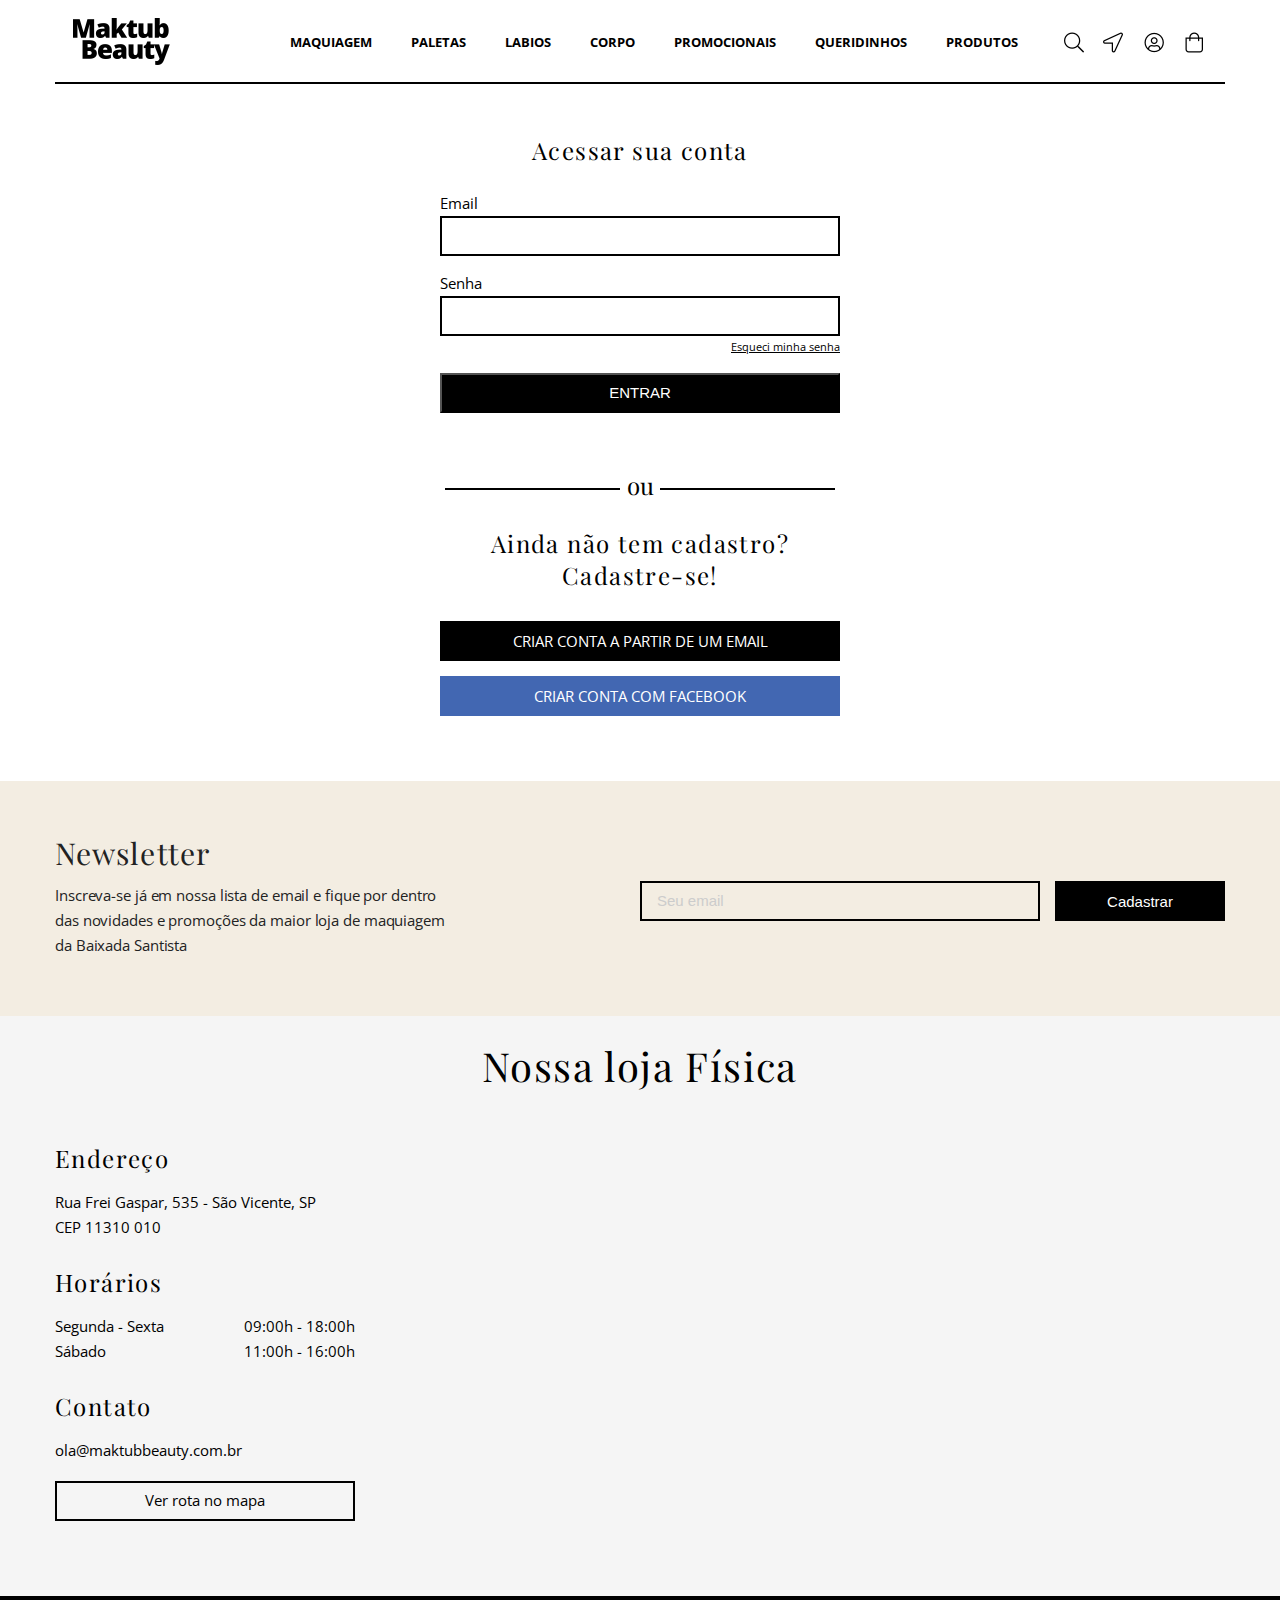
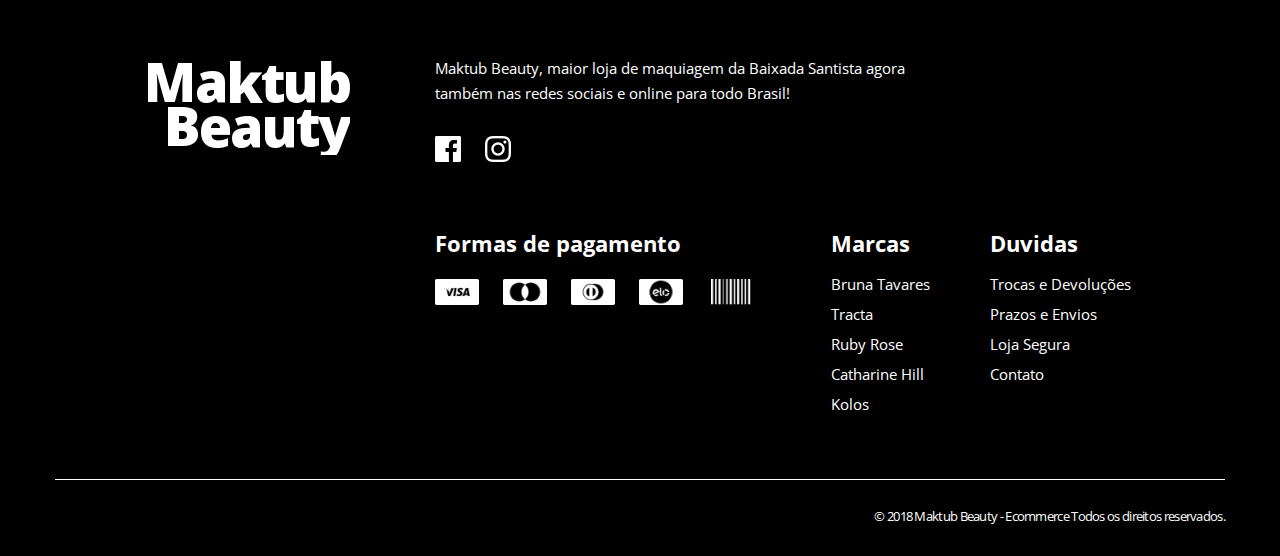
<file: login.html>
<!DOCTYPE html>
<html>
<head>
	<meta http-equiv="Content-Type" content="text/html; charset=UTF-8" />
	<title>Maktub Beauty</title>
	<link rel="stylesheet" type="text/css" href="css/reset.css">
	<link href="https://fonts.googleapis.com/css?family=Open+Sans:400,600,700" rel="stylesheet">
	<link href="https://fonts.googleapis.com/css?family=Playfair+Display:900" rel="stylesheet">
	<link rel="stylesheet" type="text/css" href="css/style.css">
	<link rel="stylesheet" type="text/css" href="css/pages.css">
</head>
<body>
	<div class="wrapper">
		<header>
			<a class="logo" href="index.html" title="Makutb Beauty"><img src="img/logo-header.png" alt="Maktub Beauty"/></a>
			<nav>
				<ul class="menu">
					<li>
						<a href="#maquiagem" title="Maquiagem">Maquiagem</a>
						<ul class="submenu">
							<li><a href="#base" title="Base">Base</a></li>
							<li><a href="#paleta-de-sombra" title="Paleta de Sombra">Paleta de Sombra</a></li>
							<li><a href="#cuidados-da-pele" title="Cuidados da Pele">Cuidados da Pele</a></li>
							<li><a href="#corretivo" title="Corretivo">Corretivo</a></li>
							<li><a href="#po-facial" title="Po Facial">Po Facial</a></li>
							<li><a href="#blush" title="Blush">Blush</a></li>
							<li><a href="#iluminador" title="Iluminador">Iluminador</a></li>
							<li><a href="#bronzeador" title="Bronzeador">Bronzeador</a></li>
							<li><a href="#primer" title="Primer">Primer</a></li>
							<li><a href="#fixador" title="Fixador">Fixador</a></li>
							<li><a href="#demaquilante" title="Demaquilante">Demaquilante</a></li>
						</ul>
					</li>
					<li><a href="#paletas" title="Paletas">Paletas</a></li>
					<li><a href="#labios" title="Labios">Labios</a></li>
					<li><a href="#corpo" title="Corpo">Corpo</a></li>
					<li><a href="#promocionais" title="Promocionais">Promocionais</a></li>
					<li><a href="#queridinhos" title="Queridinhos">Queridinhos</a></li>
					<li>
						<a href="#produtos" title="Produtos">Produtos</a>
					</li>
				</ul>
			</nav>
			<ul class="secondary-menu">
				<li>
					<a href="#" class="icons search" title="Busca">Busca</a>
					<div class="search-block">
						<a href="#" class="icons search" title="Busca">Busca</a>
						<form>
							<input type="text" name="search" placeholder="Busca" />
						</form>
						<div class="box-bg">
							<div class="suggestions">
								<span>Sugestão de busca</span>
								<ul>
									<li><a href="#">Paletade Sombra</a></li>
									<li><a href="#">Cuidados da pele</a></li>
									<li><a href="#">Corretivo</a></li>
									<li><a href="#">Blush</a></li>
									<li><a href="#">Iluminador</a></li>
									<li><a href="#">Demaquilante</a></li>
								</ul>
							</div>
						</div>
						<a href="#" class="icons close" title="Fechar busca">X</a>
					</div>
				</li>
				<li><a href="#" class="icons fav" title="?">?</a></li>
				<li><a href="account.html" class="icons profile" title="Perfil">Perfil</a></li>
				<li><a href="#" class="icons cart" title="Carrinho">Carrinho</a></li>
			</ul>
			<br class="clear" />
		</header>
	</div>
	<section id="page-content">
		<div class="wrapper">
			<div class="internal-page login">
				<h3>Acessar sua conta</h3>
				<form>
					<label>
						<span>Email</span>
						<input type="text" name="email" >
					</label>
					<label>
						<span>Senha</span>
						<input type="password" name="password" >
						<a class="forgot-password" href="#">Esqueci minha senha</a>
					</label>
					<input type="submit" value="ENTRAR">
				</form>
				<span class="separator">ou</span>
				<h3>Ainda não tem cadastro? Cadastre-se!</h3>
				<a href="signup.html" class="signup-email">CRIAR CONTA A PARTIR DE UM EMAIL</a>
				<a href="#" class="signup-facebook">CRIAR CONTA COM FACEBOOK</a>
			</div>
		</div>
		<br class="clear" />
	</section>
	<section id="newsletter">
		<div class="wrapper">
			<div class="newsletter-text-block">
				<h3>Newsletter</h3>
				<p>Inscreva-se já em nossa lista de email e fique por dentro das novidades  e promoções da maior loja de maquiagem da Baixada Santista</p>
			</div>
			<form id="signup-newsletter">
				<input type="text" name="email" placeholder="Seu email" />
				<input type="submit" value="Cadastrar">
			</form>
		</div>
		<br class="clear" />
	</section>
	<section id="address">
		<div class="wrapper">
			<h2>Nossa loja Física</h2>
			<div class="address-text-block">
				<h4>Endereço</h4>
				<address>
					<span>Rua Frei Gaspar, 535 - São Vicente, SP</span>
					<span>CEP 11310 010</span>
				</address>
				<h4>Horários</h4>
				<div class="text">
					<span>Segunda - Sexta <time>09:00h - 18:00h</time></span>
					<span>Sábado <time>11:00h - 16:00h</time></span>
				</div>
				<h4>Contato</h4>
				<div class="text">
					<span>ola@maktubbeauty.com.br</span>
					<a href="https://goo.gl/maps/eBdqKc9mdtfk7kCQ7" title="Ver rota no mapa" target="_blank">Ver rota no mapa</a>
				</div>
			</div>
			<div class="map">
				<iframe src="https://www.google.com/maps/embed?pb=!1m18!1m12!1m3!1d3645.827072439633!2d-46.38712345002613!3d-23.966554382487697!2m3!1f0!2f0!3f0!3m2!1i1024!2i768!4f13.1!3m3!1m2!1s0x94ce1c971330375b%3A0x6d544802d1b4e2b4!2sMaktub+Beauty!5e0!3m2!1spt-BR!2sbr!4v1557347988473!5m2!1spt-BR!2sbr" width="700" height="375" frameborder="0" style="border:0" allowfullscreen></iframe>
			</div>
			<br class="clear" />
		</div>
	</section>
	<footer>
		<div class="wrapper">
			<a class="logo-footer" href="index.html" title="Makutb Beauty"><img src="img/logo-footer.png" alt="Maktub Beauty"/></a>
			<div class="footer-text-block">
				<p>Maktub Beauty, maior loja de maquiagem da Baixada Santista agora também nas redes sociais e online para todo Brasil!</p>
				<ul class="social">
					<li><a href="#facebook" class="icons icon-facebook" title="Facebook">Facebook</a></li>
					<li><a href="#instagram" class="icons icon-instagram" title="Instagram">Instagram</a></li>
				</ul>
				<div class="submenus">
					<div class="submenu">
						<h5 class="subtitle">Formas de pagamento</h5>
						<ul class="payment-method">
							<li><span class="icons visa"></span></li>
							<li><span class="icons mastercard"></span></li>
							<li><span class="icons dinner"></span></li>
							<li><span class="icons elo"></span></li>
							<li><span class="icons ticket"></span></li>
						</ul>
					</div>
					<div class="submenu">
						<h5 class="subtitle">Marcas</h5>
						<nav>
							<ul>
								<li><a href="#" title="Bruna Tavares">Bruna Tavares</a></li>
								<li><a href="#" title="Tracta">Tracta</a></li>
								<li><a href="#" title="Ruby Rose">Ruby Rose</a></li>
								<li><a href="#" title="Catharine Hill">Catharine Hill</a></li>
								<li><a href="#" title="Koloss">Kolos</a></li>
							</ul>
						</nav>
					</div>
					<div class="submenu">
						<h5 class="subtitle">Duvidas</h5>
						<nav>
							<ul>
								<li><a href="#" title="Trocas e Devoluções">Trocas e Devoluções</a></li>
								<li><a href="#" title="Prazos e Envios">Prazos e Envios</a></li>
								<li><a href="#" title="Loja Segura">Loja Segura</a></li>
								<li><a href="#" title="Contato">Contato</a></li>
							</ul>
						</nav>
					</div>
				</div>
			</div>
			<br class="clear" />
			<p class="copyright">© 2018 Maktub Beauty - Ecommerce Todos os direitos reservados.</p>
		</div>
	</footer>
	<script type="text/javascript" src="js/scripts.js"></script>
</body>
</html>
</file>
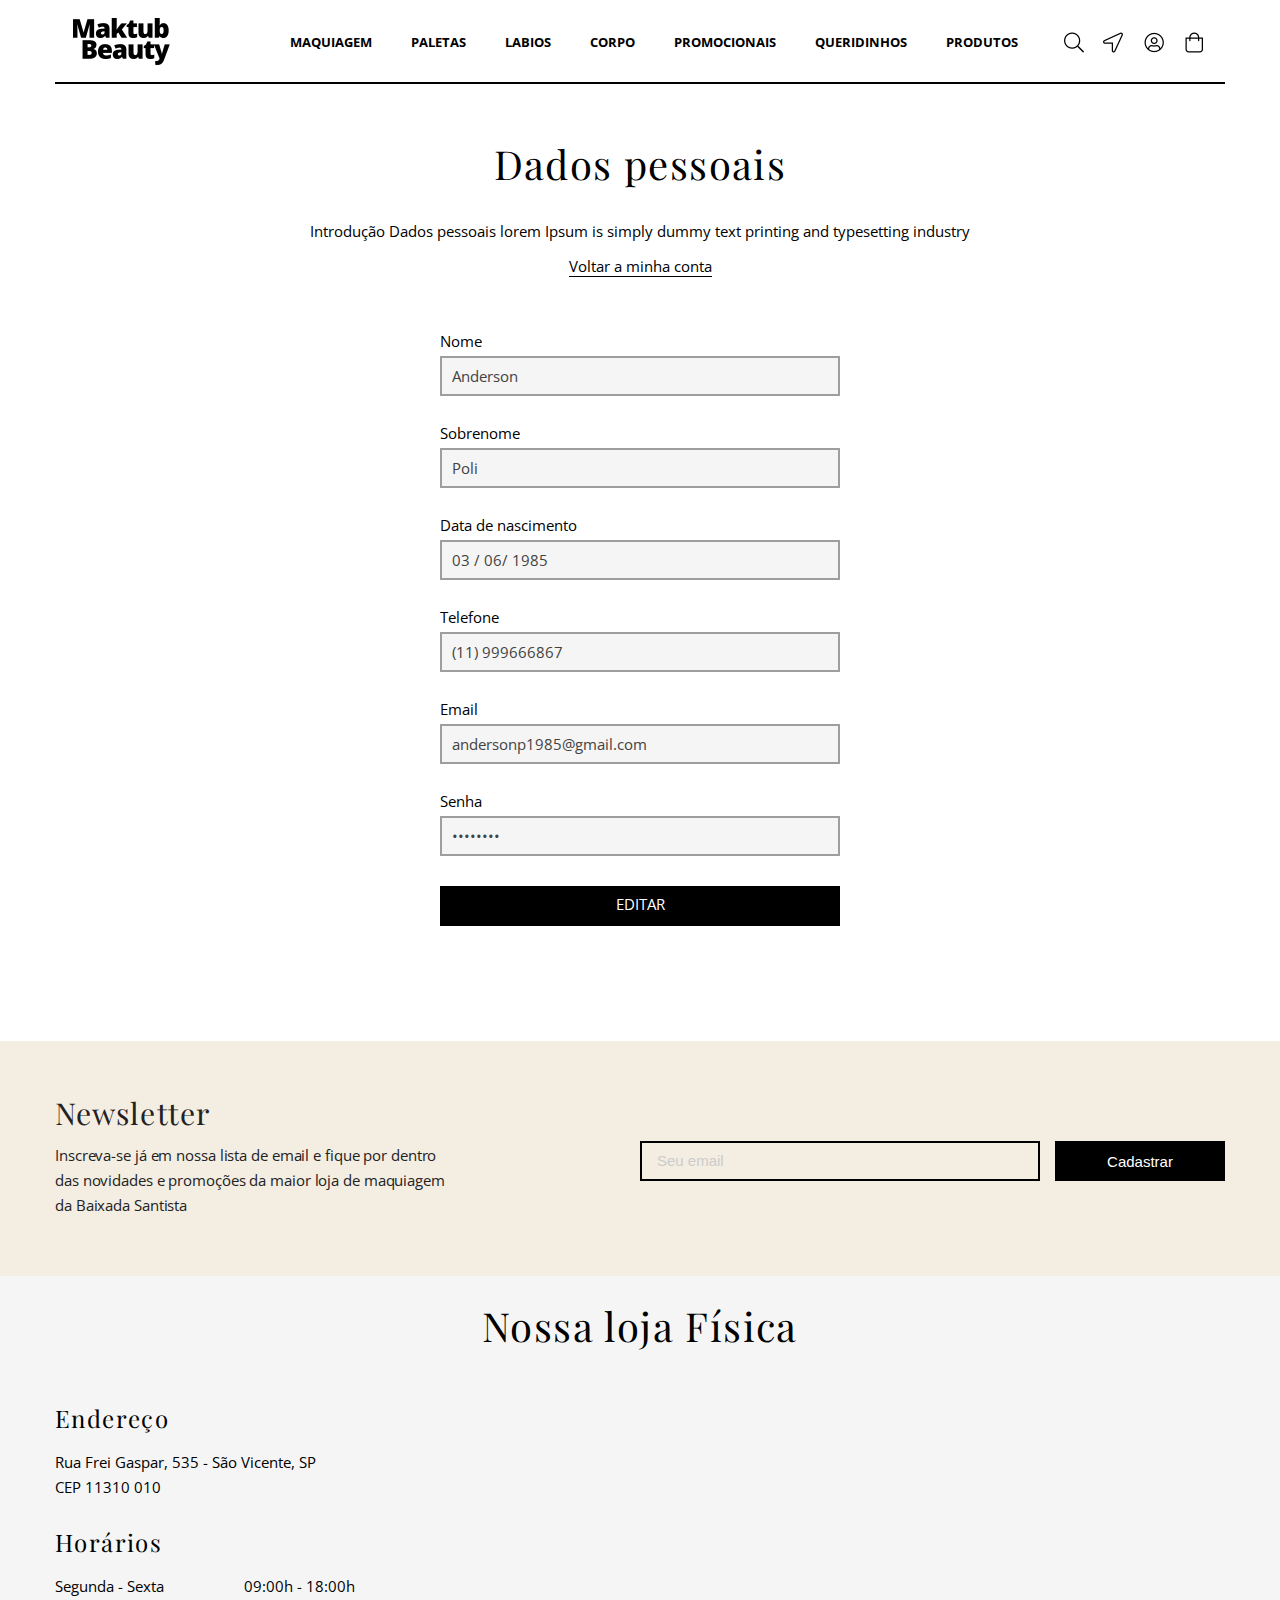
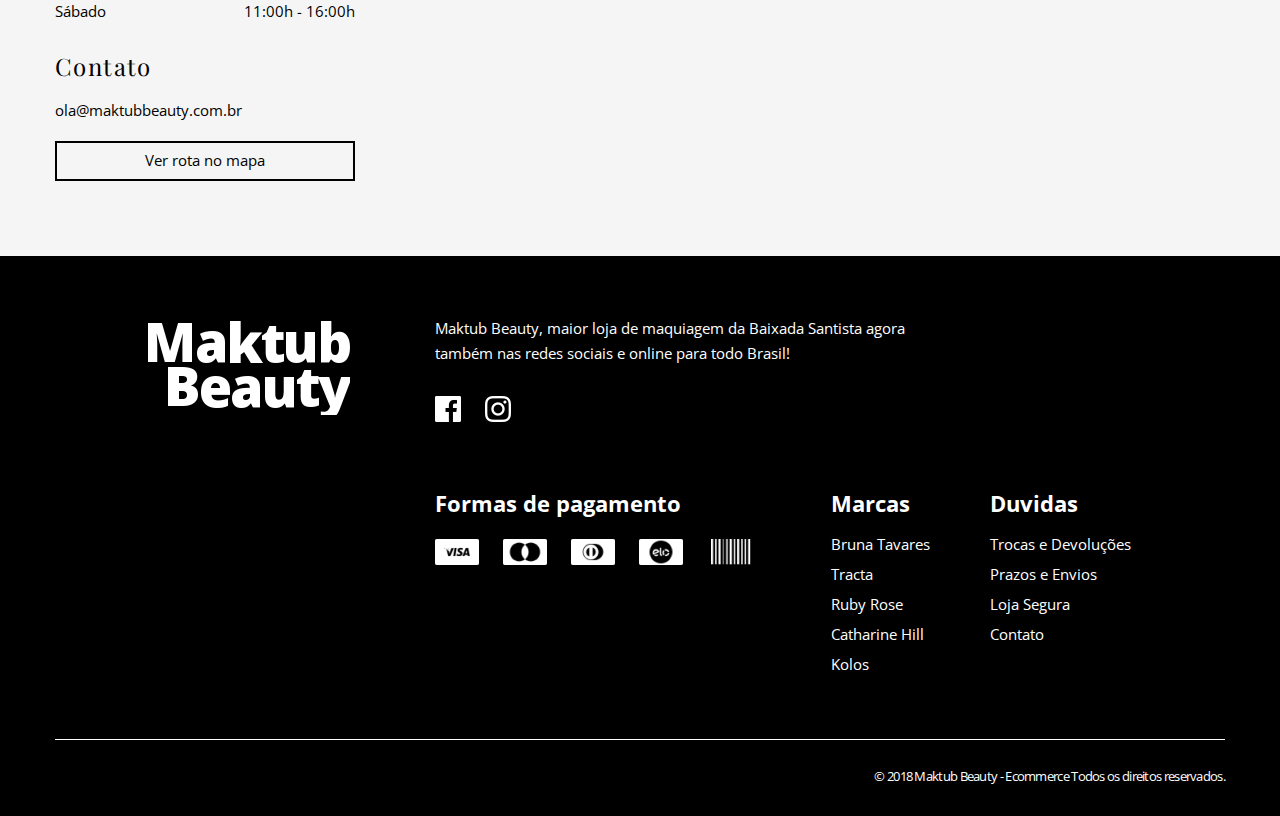
<file: profile.html>
<!DOCTYPE html>
<html>
<head>
	<meta http-equiv="Content-Type" content="text/html; charset=UTF-8" />
	<title>Maktub Beauty</title>
	<link rel="stylesheet" type="text/css" href="css/reset.css">
	<link href="https://fonts.googleapis.com/css?family=Open+Sans:400,600,700" rel="stylesheet">
	<link href="https://fonts.googleapis.com/css?family=Playfair+Display:900" rel="stylesheet">
	<link rel="stylesheet" type="text/css" href="css/style.css">
	<link rel="stylesheet" type="text/css" href="css/pages.css">
</head>
<body>
	<div class="wrapper">
		<header>
			<a class="logo" href="index.html" title="Makutb Beauty"><img src="img/logo-header.png" alt="Maktub Beauty"/></a>
			<nav>
				<ul class="menu">
					<li>
						<a href="#maquiagem" title="Maquiagem">Maquiagem</a>
						<ul class="submenu">
							<li><a href="#base" title="Base">Base</a></li>
							<li><a href="#paleta-de-sombra" title="Paleta de Sombra">Paleta de Sombra</a></li>
							<li><a href="#cuidados-da-pele" title="Cuidados da Pele">Cuidados da Pele</a></li>
							<li><a href="#corretivo" title="Corretivo">Corretivo</a></li>
							<li><a href="#po-facial" title="Po Facial">Po Facial</a></li>
							<li><a href="#blush" title="Blush">Blush</a></li>
							<li><a href="#iluminador" title="Iluminador">Iluminador</a></li>
							<li><a href="#bronzeador" title="Bronzeador">Bronzeador</a></li>
							<li><a href="#primer" title="Primer">Primer</a></li>
							<li><a href="#fixador" title="Fixador">Fixador</a></li>
							<li><a href="#demaquilante" title="Demaquilante">Demaquilante</a></li>
						</ul>
					</li>
					<li><a href="#paletas" title="Paletas">Paletas</a></li>
					<li><a href="#labios" title="Labios">Labios</a></li>
					<li><a href="#corpo" title="Corpo">Corpo</a></li>
					<li><a href="#promocionais" title="Promocionais">Promocionais</a></li>
					<li><a href="#queridinhos" title="Queridinhos">Queridinhos</a></li>
					<li>
						<a href="#produtos" title="Produtos">Produtos</a>
					</li>
				</ul>
			</nav>
			<ul class="secondary-menu">
				<li>
					<a href="#" class="icons search" title="Busca">Busca</a>
					<div class="search-block">
						<a href="#" class="icons search" title="Busca">Busca</a>
						<form>
							<input type="text" name="search" placeholder="Busca" />
						</form>
						<div class="box-bg">
							<div class="suggestions">
								<span>Sugestão de busca</span>
								<ul>
									<li><a href="#">Paletade Sombra</a></li>
									<li><a href="#">Cuidados da pele</a></li>
									<li><a href="#">Corretivo</a></li>
									<li><a href="#">Blush</a></li>
									<li><a href="#">Iluminador</a></li>
									<li><a href="#">Demaquilante</a></li>
								</ul>
							</div>
						</div>
						<a href="#" class="icons close" title="Fechar busca">X</a>
					</div>
				</li>
				<li><a href="#" class="icons fav" title="?">?</a></li>
				<li><a href="account.html" class="icons profile" title="Perfil">Perfil</a></li>
				<li><a href="#" class="icons cart" title="Carrinho">Carrinho</a></li>
			</ul>
			<br class="clear" />
		</header>
	</div>
	<section id="page-content">
		<div class="wrapper">
			<div class="internal-page">
				<div class="top">
					<h1>Dados pessoais</h1>
					<p class="description">Introdução Dados pessoais lorem Ipsum is simply dummy text printing and typesetting industry</p>
					<a href="account.html" title="Voltar a minha conta">Voltar a minha conta</a>
				</div>
				<div class="internal-page-content profile-data">
					
					<form>
						<label>
							<span>Nome</span>
							<input type="text" name="nome" value="Anderson" disabled>
						</label>
						<label>
							<span>Sobrenome</span>
							<input type="text" name="sobrenome" value="Poli" disabled>
						</label>
						<label>
							<span>Data de nascimento</span>
							<input type="text" name="dt-nascimento" value="03 / 06/ 1985" disabled>
						</label>
						<label>
							<span>Telefone</span>
							<input type="text" name="telefone" value="(11) 999666867" disabled>
						</label>
						<label>
							<span>Email</span>
							<input type="text" name="email" value="andersonp1985@gmail.com" disabled>
						</label>
						<label>
							<span>Senha</span>
							<input type="password" name="password" value="********" disabled>
						</label>
						<a class="edit-button" href="edit-profile.html">EDITAR</a>
					</form>
					
				</div>
			</div>
		</div>
		<br class="clear" />
	</section>
	<section id="newsletter">
		<div class="wrapper">
			<div class="newsletter-text-block">
				<h3>Newsletter</h3>
				<p>Inscreva-se já em nossa lista de email e fique por dentro das novidades  e promoções da maior loja de maquiagem da Baixada Santista</p>
			</div>
			<form id="signup-newsletter">
				<input type="text" name="email" placeholder="Seu email" />
				<input type="submit" value="Cadastrar">
			</form>
		</div>
		<br class="clear" />
	</section>
	<section id="address">
		<div class="wrapper">
			<h2>Nossa loja Física</h2>
			<div class="address-text-block">
				<h4>Endereço</h4>
				<address>
					<span>Rua Frei Gaspar, 535 - São Vicente, SP</span>
					<span>CEP 11310 010</span>
				</address>
				<h4>Horários</h4>
				<div class="text">
					<span>Segunda - Sexta <time>09:00h - 18:00h</time></span>
					<span>Sábado <time>11:00h - 16:00h</time></span>
				</div>
				<h4>Contato</h4>
				<div class="text">
					<span>ola@maktubbeauty.com.br</span>
					<a href="https://goo.gl/maps/eBdqKc9mdtfk7kCQ7" title="Ver rota no mapa" target="_blank">Ver rota no mapa</a>
				</div>
			</div>
			<div class="map">
				<iframe src="https://www.google.com/maps/embed?pb=!1m18!1m12!1m3!1d3645.827072439633!2d-46.38712345002613!3d-23.966554382487697!2m3!1f0!2f0!3f0!3m2!1i1024!2i768!4f13.1!3m3!1m2!1s0x94ce1c971330375b%3A0x6d544802d1b4e2b4!2sMaktub+Beauty!5e0!3m2!1spt-BR!2sbr!4v1557347988473!5m2!1spt-BR!2sbr" width="700" height="375" frameborder="0" style="border:0" allowfullscreen></iframe>
			</div>
			<br class="clear" />
		</div>
	</section>
	<footer>
		<div class="wrapper">
			<a class="logo-footer" href="index.html" title="Makutb Beauty"><img src="img/logo-footer.png" alt="Maktub Beauty"/></a>
			<div class="footer-text-block">
				<p>Maktub Beauty, maior loja de maquiagem da Baixada Santista agora também nas redes sociais e online para todo Brasil!</p>
				<ul class="social">
					<li><a href="#facebook" class="icons icon-facebook" title="Facebook">Facebook</a></li>
					<li><a href="#instagram" class="icons icon-instagram" title="Instagram">Instagram</a></li>
				</ul>
				<div class="submenus">
					<div class="submenu">
						<h5 class="subtitle">Formas de pagamento</h5>
						<ul class="payment-method">
							<li><span class="icons visa"></span></li>
							<li><span class="icons mastercard"></span></li>
							<li><span class="icons dinner"></span></li>
							<li><span class="icons elo"></span></li>
							<li><span class="icons ticket"></span></li>
						</ul>
					</div>
					<div class="submenu">
						<h5 class="subtitle">Marcas</h5>
						<nav>
							<ul>
								<li><a href="#" title="Bruna Tavares">Bruna Tavares</a></li>
								<li><a href="#" title="Tracta">Tracta</a></li>
								<li><a href="#" title="Ruby Rose">Ruby Rose</a></li>
								<li><a href="#" title="Catharine Hill">Catharine Hill</a></li>
								<li><a href="#" title="Koloss">Kolos</a></li>
							</ul>
						</nav>
					</div>
					<div class="submenu">
						<h5 class="subtitle">Duvidas</h5>
						<nav>
							<ul>
								<li><a href="#" title="Trocas e Devoluções">Trocas e Devoluções</a></li>
								<li><a href="#" title="Prazos e Envios">Prazos e Envios</a></li>
								<li><a href="#" title="Loja Segura">Loja Segura</a></li>
								<li><a href="#" title="Contato">Contato</a></li>
							</ul>
						</nav>
					</div>
				</div>
			</div>
			<br class="clear" />
			<p class="copyright">© 2018 Maktub Beauty - Ecommerce Todos os direitos reservados.</p>
		</div>
	</footer>
	<script type="text/javascript" src="js/scripts.js"></script>
</body>
</html>
</file>
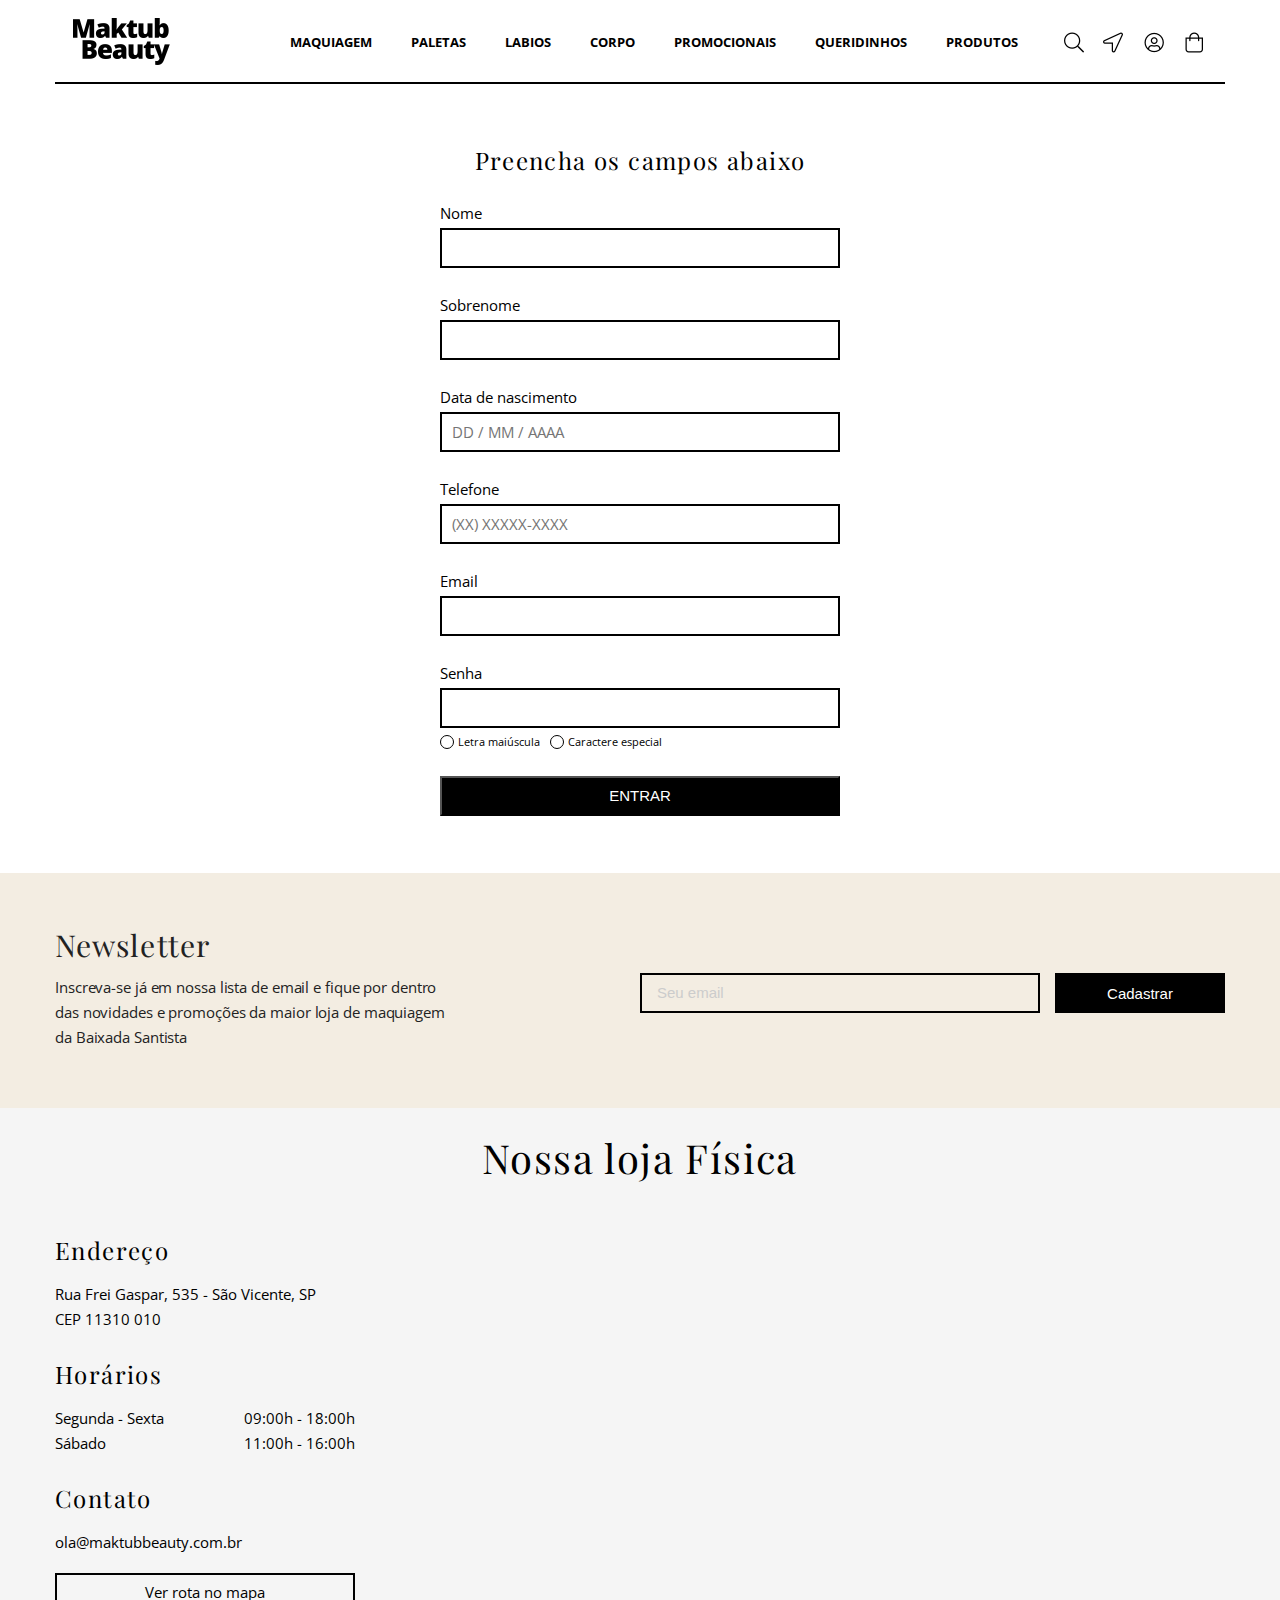
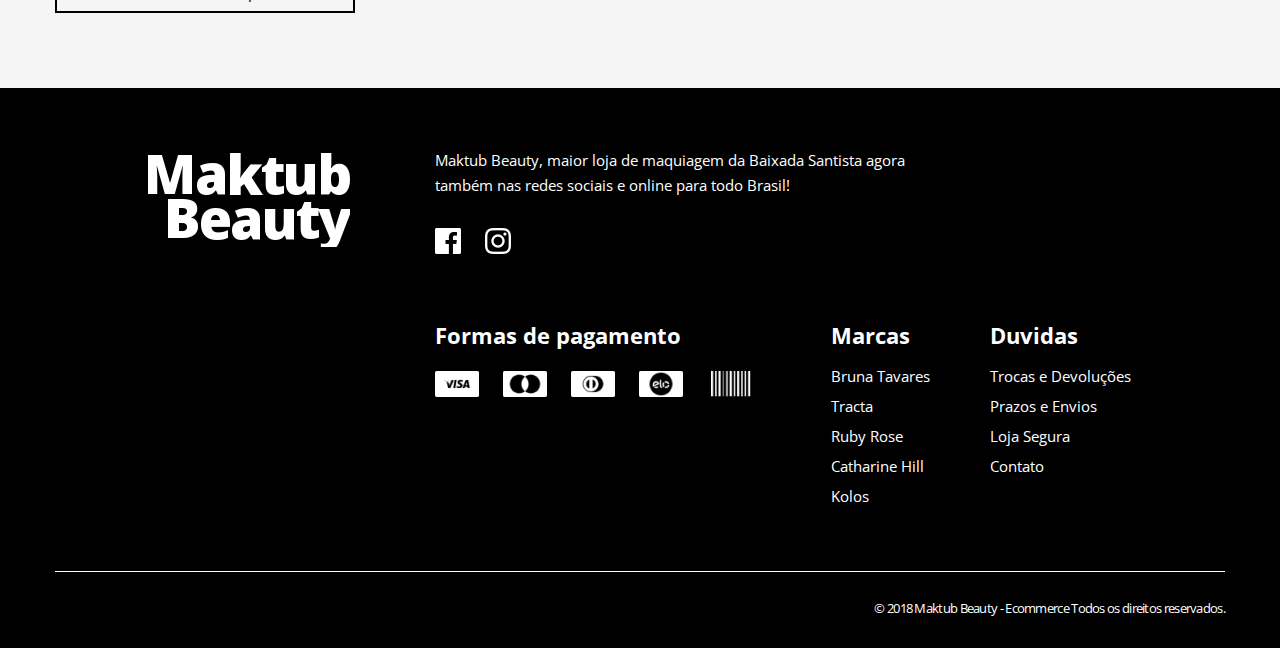
<file: signup.html>
<!DOCTYPE html>
<html>
<head>
	<meta http-equiv="Content-Type" content="text/html; charset=UTF-8" />
	<title>Maktub Beauty</title>
	<link rel="stylesheet" type="text/css" href="css/reset.css">
	<link href="https://fonts.googleapis.com/css?family=Open+Sans:400,600,700" rel="stylesheet">
	<link href="https://fonts.googleapis.com/css?family=Playfair+Display:900" rel="stylesheet">
	<link rel="stylesheet" type="text/css" href="css/style.css">
	<link rel="stylesheet" type="text/css" href="css/pages.css">
</head>
<body>
	<div class="wrapper">
		<header>
			<a class="logo" href="index.html" title="Makutb Beauty"><img src="img/logo-header.png" alt="Maktub Beauty"/></a>
			<nav>
				<ul class="menu">
					<li>
						<a href="#maquiagem" title="Maquiagem">Maquiagem</a>
						<ul class="submenu">
							<li><a href="#base" title="Base">Base</a></li>
							<li><a href="#paleta-de-sombra" title="Paleta de Sombra">Paleta de Sombra</a></li>
							<li><a href="#cuidados-da-pele" title="Cuidados da Pele">Cuidados da Pele</a></li>
							<li><a href="#corretivo" title="Corretivo">Corretivo</a></li>
							<li><a href="#po-facial" title="Po Facial">Po Facial</a></li>
							<li><a href="#blush" title="Blush">Blush</a></li>
							<li><a href="#iluminador" title="Iluminador">Iluminador</a></li>
							<li><a href="#bronzeador" title="Bronzeador">Bronzeador</a></li>
							<li><a href="#primer" title="Primer">Primer</a></li>
							<li><a href="#fixador" title="Fixador">Fixador</a></li>
							<li><a href="#demaquilante" title="Demaquilante">Demaquilante</a></li>
						</ul>
					</li>
					<li><a href="#paletas" title="Paletas">Paletas</a></li>
					<li><a href="#labios" title="Labios">Labios</a></li>
					<li><a href="#corpo" title="Corpo">Corpo</a></li>
					<li><a href="#promocionais" title="Promocionais">Promocionais</a></li>
					<li><a href="#queridinhos" title="Queridinhos">Queridinhos</a></li>
					<li>
						<a href="#produtos" title="Produtos">Produtos</a>
					</li>
				</ul>
			</nav>
			<ul class="secondary-menu">
				<li>
					<a href="#" class="icons search" title="Busca">Busca</a>
					<div class="search-block">
						<a href="#" class="icons search" title="Busca">Busca</a>
						<form>
							<input type="text" name="search" placeholder="Busca" />
						</form>
						<div class="box-bg">
							<div class="suggestions">
								<span>Sugestão de busca</span>
								<ul>
									<li><a href="#">Paletade Sombra</a></li>
									<li><a href="#">Cuidados da pele</a></li>
									<li><a href="#">Corretivo</a></li>
									<li><a href="#">Blush</a></li>
									<li><a href="#">Iluminador</a></li>
									<li><a href="#">Demaquilante</a></li>
								</ul>
							</div>
						</div>
						<a href="#" class="icons close" title="Fechar busca">X</a>
					</div>
				</li>
				<li><a href="#" class="icons fav" title="?">?</a></li>
				<li><a href="account.html" class="icons profile" title="Perfil">Perfil</a></li>
				<li><a href="#" class="icons cart" title="Carrinho">Carrinho</a></li>
			</ul>
			<br class="clear" />
		</header>
	</div>
	<section id="page-content">
		<div class="wrapper">
			<div class="internal-page sign-up">
				<h3>Preencha os campos abaixo</h3>
				<div class="internal-page-content profile-data profile-edit">
					<form>
						<label>
							<span>Nome</span>
							<input type="text" name="nome">
						</label>
						<label>
							<span>Sobrenome</span>
							<input type="text" name="sobrenome">
						</label>
						<label>
							<span>Data de nascimento</span>
							<input type="text" name="dt-nascimento" placeholder="DD / MM / AAAA">
						</label>
						<label>
							<span>Telefone</span>
							<input type="text" name="telefone" placeholder="(XX) XXXXX-XXXX">
						</label>
						<label>
							<span>Email</span>
							<input type="text" name="email">
						</label>
						<label>
							<span>Senha</span>
							<input type="password" name="password">
							<div class="field-help">
								<span class="rule1"><i></i>Letra maiúscula</span>
								<span class="rule2"><i></i>Caractere especial</span>
							</div>
						</label>
						<input type="submit" value="ENTRAR">
					</form>
				</div>
			</div>
		</div>
		<br class="clear" />
	</section>
	<section id="newsletter">
		<div class="wrapper">
			<div class="newsletter-text-block">
				<h3>Newsletter</h3>
				<p>Inscreva-se já em nossa lista de email e fique por dentro das novidades  e promoções da maior loja de maquiagem da Baixada Santista</p>
			</div>
			<form id="signup-newsletter">
				<input type="text" name="email" placeholder="Seu email" />
				<input type="submit" value="Cadastrar">
			</form>
		</div>
		<br class="clear" />
	</section>
	<section id="address">
		<div class="wrapper">
			<h2>Nossa loja Física</h2>
			<div class="address-text-block">
				<h4>Endereço</h4>
				<address>
					<span>Rua Frei Gaspar, 535 - São Vicente, SP</span>
					<span>CEP 11310 010</span>
				</address>
				<h4>Horários</h4>
				<div class="text">
					<span>Segunda - Sexta <time>09:00h - 18:00h</time></span>
					<span>Sábado <time>11:00h - 16:00h</time></span>
				</div>
				<h4>Contato</h4>
				<div class="text">
					<span>ola@maktubbeauty.com.br</span>
					<a href="https://goo.gl/maps/eBdqKc9mdtfk7kCQ7" title="Ver rota no mapa" target="_blank">Ver rota no mapa</a>
				</div>
			</div>
			<div class="map">
				<iframe src="https://www.google.com/maps/embed?pb=!1m18!1m12!1m3!1d3645.827072439633!2d-46.38712345002613!3d-23.966554382487697!2m3!1f0!2f0!3f0!3m2!1i1024!2i768!4f13.1!3m3!1m2!1s0x94ce1c971330375b%3A0x6d544802d1b4e2b4!2sMaktub+Beauty!5e0!3m2!1spt-BR!2sbr!4v1557347988473!5m2!1spt-BR!2sbr" width="700" height="375" frameborder="0" style="border:0" allowfullscreen></iframe>
			</div>
			<br class="clear" />
		</div>
	</section>
	<footer>
		<div class="wrapper">
			<a class="logo-footer" href="index.html" title="Makutb Beauty"><img src="img/logo-footer.png" alt="Maktub Beauty"/></a>
			<div class="footer-text-block">
				<p>Maktub Beauty, maior loja de maquiagem da Baixada Santista agora também nas redes sociais e online para todo Brasil!</p>
				<ul class="social">
					<li><a href="#facebook" class="icons icon-facebook" title="Facebook">Facebook</a></li>
					<li><a href="#instagram" class="icons icon-instagram" title="Instagram">Instagram</a></li>
				</ul>
				<div class="submenus">
					<div class="submenu">
						<h5 class="subtitle">Formas de pagamento</h5>
						<ul class="payment-method">
							<li><span class="icons visa"></span></li>
							<li><span class="icons mastercard"></span></li>
							<li><span class="icons dinner"></span></li>
							<li><span class="icons elo"></span></li>
							<li><span class="icons ticket"></span></li>
						</ul>
					</div>
					<div class="submenu">
						<h5 class="subtitle">Marcas</h5>
						<nav>
							<ul>
								<li><a href="#" title="Bruna Tavares">Bruna Tavares</a></li>
								<li><a href="#" title="Tracta">Tracta</a></li>
								<li><a href="#" title="Ruby Rose">Ruby Rose</a></li>
								<li><a href="#" title="Catharine Hill">Catharine Hill</a></li>
								<li><a href="#" title="Koloss">Kolos</a></li>
							</ul>
						</nav>
					</div>
					<div class="submenu">
						<h5 class="subtitle">Duvidas</h5>
						<nav>
							<ul>
								<li><a href="#" title="Trocas e Devoluções">Trocas e Devoluções</a></li>
								<li><a href="#" title="Prazos e Envios">Prazos e Envios</a></li>
								<li><a href="#" title="Loja Segura">Loja Segura</a></li>
								<li><a href="#" title="Contato">Contato</a></li>
							</ul>
						</nav>
					</div>
				</div>
			</div>
			<br class="clear" />
			<p class="copyright">© 2018 Maktub Beauty - Ecommerce Todos os direitos reservados.</p>
		</div>
	</footer>
	<script type="text/javascript" src="js/scripts.js"></script>
</body>
</html>
</file>
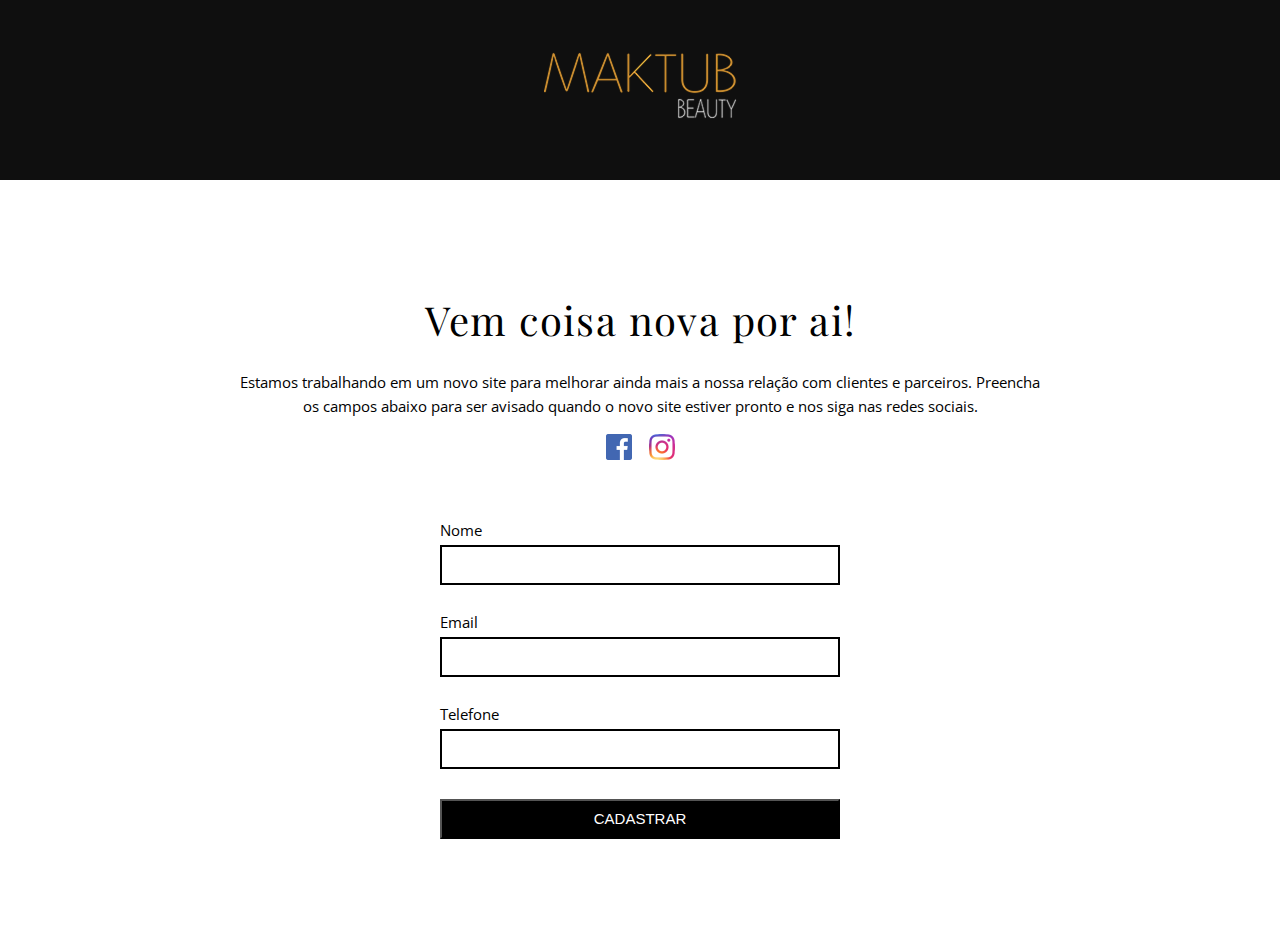
<file: under-construction.html>
<!DOCTYPE html>
<html>
<head>
	<meta http-equiv="Content-Type" content="text/html; charset=UTF-8" />
	<title>Maktub Beauty</title>
	<link href="https://fonts.googleapis.com/css?family=Open+Sans:400,600,700" rel="stylesheet">
	<link href="https://fonts.googleapis.com/css?family=Playfair+Display:900" rel="stylesheet">
	<style type="text/css">
		/* 
			RESET CSS and HTML DEFAULTS
		*/

		html, body, div, span, applet, object, iframe,
		h1, h2, h3, h4, h5, h6, p, blockquote, pre,
		a, abbr, acronym, address, big, cite, code,
		del, dfn, em, img, ins, kbd, q, s, samp,
		small, strike, strong, sub, sup, tt, var,
		b, u, i, center,
		dl, dt, dd, ol, ul, li,
		fieldset, form, label, legend,
		table, caption, tbody, tfoot, thead, tr, th, td,
		article, aside, canvas, details, embed, 
		figure, figcaption, footer, header, hgroup, 
		menu, nav, output, ruby, section, summary,
		time, mark, audio, video {
			margin: 0;
			padding: 0;
			border: 0;
			font-size: 100%;
			font: inherit;
			vertical-align: baseline;
		}
		/* HTML5 display-role reset for older browsers */
		article, aside, details, figcaption, figure, 
		footer, header, hgroup, menu, nav, section {
			display: block;
		}
		body {
			line-height: 1;
		}
		ol, ul {
			list-style: none;
		}
		blockquote, q {
			quotes: none;
		}
		blockquote:before, blockquote:after,
		q:before, q:after {
			content: '';
			content: none;
		}
		table {
			border-collapse: collapse;
			border-spacing: 0;
		}
		* {
		    -webkit-box-sizing: border-box;
		       -moz-box-sizing: border-box;
		            box-sizing: border-box;
		}
		a{
			text-decoration: none;
			color: black;
		}

		header{
			background: #0f0f0f;
			height: 180px;
			text-align: center;
			padding-top: 50px;
		}

		.container{
			font-family: "Open Sans";
			font-size: 15px;
			width: 800px;
			margin: 120px auto 0;
			text-align: center;
		}

		.container h1{
			font-size: 40px;
			font-family: "Playfair Display", sans-serif;
			letter-spacing: 1.4px;
			color: black;
			margin-bottom: 30px;
		}
		.container p{
			line-height: 24px;
			margin-bottom: 15px;
		}
		.container ul{
			text-align: center;
			margin-bottom: 60px;
		}
		.container ul li{
			display: inline-block;
		}
		.container ul li a{
			display: block;
			width: 28px;
			height: 28px;
			margin: 0 5px;
		}
		.container ul li a.icon{
			background: url('[data-uri]') no-repeat 0 0;
		}
		.container ul li a.instagram{
			background-position: -40px 0;
		}

		.container form{
			width: 400px;
			margin: 0 auto 100px;
		}

		.container form label{
			width: 100%;
		}

		.container form label span{
			display: block;
			width: 100%;
			text-align: left;
			margin-bottom: 7px;
		}

		.container form label input{
			width: 100%;
			border: 2px solid black;
			padding: 0 10px;
			font-size: 15px;
			margin-bottom: 30px;
			font-family: "Open Sans", sans-serif;
			line-height: 40px;
			height: 40px;
		}

		.container form input[type=submit]{
			width: 100%;
			background: black;
			color: white;
			height: 40px;
			text-align: center;
			line-height: 34px;
			font-size: 15px;
		}


		@media (max-width: 680px) {
		    header{
		    	height: 100px;
		    	padding-top: 15px;
		    }
		    .container{
		    	width: 320px;
				margin: 50px auto 0;
		    }

		    .container form{
		    	width: 100%;
		    }
		}

	</style>
</head>
<body>
	<header>
		<img src="[data-uri]" />
	</header>
	<div class="container">
		<h1>Vem coisa nova por ai!</h1>
		<p>Estamos trabalhando em um novo site para melhorar ainda mais a nossa relação com clientes e parceiros. Preencha os campos abaixo para ser avisado quando o novo site estiver pronto e nos siga nas redes sociais.</p>
		<ul>
			<li><a href="https://web.facebook.com/MaktubBeauty" target="_blank" class="facebook icon"></a></li>
			<li><a href="https://www.instagram.com/maktubbeauty" target="_blank" class="instagram icon"></a></li>
		</ul>
		<form>
			<label>
				<span>Nome</span>
				<input type="text" name="nome">
			</label>
			<label>
				<span>Email</span>
				<input type="text" name="email">
			</label>
			<label>
				<span>Telefone</span>
				<input type="text" name="telefone">
			</label>
			<input type="submit" value="CADASTRAR">
		</form>
	</div>
</body>
</html>
</file>
<file: css/style.css>
/***********************************************************************
****************************** MISC ************************************
***********************************************************************/

.clear{
	clear: both;
}

.wrapper{
	width: 1170px;
	margin: 0 auto;
}

.icons{
	background: url(../img/icons-sprite.png) no-repeat 0 0;
}

.product-card{
	display: block;
	width: 250px;
	height: 360px;
	float: left;
	margin: 0 20px 30px;
	text-align: center;
	position: relative;
	padding: 10px;
}

.product-card:hover{
	box-shadow: 0 0 6px rgba(0,0,0,0.4);
}

.product-card.favorite::before{
	content: "";
	width: 30px;
	height: 30px;
	position: absolute;
	right: 0px;
	top: 0px;
	background: url(../img/icons-sprite.png) no-repeat -530px 0;
}

.product-card .img-holder{
	width: 190px;
	height: 190px;
	margin:20px auto 30px;
}

.product-card span, .product-card a {
	display: block;
}

.product-card .product-name{
	line-height: 21px;
	height: 42px;
	margin-bottom: 5px;
}

.product-card .product-price{
	width: 100%;
	text-align: center;
}

.product-card .product-price .value{
	font-size: 24px;
	font-weight: 600;
	display: inline-block;
	margin-right: 5px;
}

.product-card .product-price .conditions{
	display: inline-block;
	width: 90px;
	text-align: left;
	font-size: 11px;
	margin-top: 1px;
}

/***********************************************************************
***************************** HEADER ***********************************
***********************************************************************/

body{
	font-family: "Open Sans", sans-serif;
	font-size: 15px;
}

header{
	height: 84px;
	position: relative;
	border-bottom: 2px solid black;
}

header a.logo{
	display: block;
	float: left;
	width: 105px;
	height: 50px;
	overflow: hidden;
	margin: 15px;
}

header nav {
	float: left;
}

header nav > ul.menu{
	float: left;
	padding:0 25px 0 100px; 
}

header nav > ul.menu > li{
	display: inline-block;
	line-height: 84px;
	height: 84px;
	margin-right: 35px;
	position: relative;
}

header nav > ul.menu > li:last-child{
	margin-right: 0;
}

header nav > ul.menu > li > a{
	font-family: "Open Sans", sans-serif;
	font-size: 13px;
	text-transform: uppercase;
	font-weight: 700;
	display: block;
	height: 65px;
}

header nav > ul.menu > li:hover > a{
	border-bottom: 2px solid black;
}

header nav > ul.menu > li:hover > ul.submenu{
	display: block;
}

header nav > ul.menu > li > ul.submenu{
	position: absolute;
	width: 255px;
	top: 84px;
	left: 0;
	display: none;
	background: black;
	opacity: 0.9;
	padding: 10px 20px 20px 20px;
	z-index: 2;
}

header nav > ul.menu > li > ul.submenu > li {
	height: 42px;
	line-height: 42px;
}

header nav > ul.menu > li > ul.submenu > li > a{
	color: white;
	line-height: 30px;
	font-family: "Open Sans", sans-serif;
	font-size: 13px;
	font-weight: 400;
}

header nav ul.menu > li > ul.submenu > li a:hover{
	border-bottom: 2px solid white;
}

header ul.secondary-menu {
	float: right;
	margin: 27px 15px 0 0;
}

header ul.secondary-menu > li {
	display: inline-block;
	margin-left: 5px;
	position: relative;
}

header ul.secondary-menu > li .icons {
	width: 31px;
	height: 32px;
	display: block;
	text-indent: -9999px;
}

header ul.secondary-menu > li .icons.search {
	background-position: 3px 0;
}
header ul.secondary-menu > li .icons.fav {
	background-position: -38px 0;
}
header ul.secondary-menu > li .icons.profile {
	background-position: -77px 0;
}
header ul.secondary-menu > li .icons.cart {
	background-position: -116px 0;
}

header ul.secondary-menu > li .icons.cart {
	background-position: -116px 0;
}

header ul.secondary-menu > li .search-block{
	background-color: transparent;
    border: 0px solid;
	width: 373px;
	left: -340px;
	top: 0;
	height: 268px;
	position: absolute;
	display: none;
}

header ul.secondary-menu > li:hover .search-block{
	display: block;
}

header ul.secondary-menu > li .search-block .icons.search {
	position: absolute;
	top: 5px;
	left: 5px;
	background-position: 3px 0;
}

header ul.secondary-menu > li .search-block .icons.close {
	position: absolute;
	top: 5px;
	right: 5px;
	font-weight: bold;
	line-height: 32px;
	text-align: center;
	text-indent: 0;
	font-size: 18px;
	background: none;
}

header ul.secondary-menu > li .search-block .box-bg{
	background: black;
	opacity: 0.9;
	padding: 20px;
}

header ul.secondary-menu > li .search-block input{
	line-height: 40px;
	width: 100%;
	height: 40px;
	outline: none!important;
	border: none;
	padding-left: 40px;
	border: 1px solid black;
	font-size: 15px;
	color: black;
}

header ul.secondary-menu > li .search-block input::placeholder{
  color: #969696;
}

header ul.secondary-menu > li .search-block .suggestions{
	color: white;
	font-size: 13px;
}

header ul.secondary-menu > li .search-block .suggestions span{
	text-transform: uppercase;
	opacity: 0.5;
	display: block;
	margin-bottom: 10px;
}

header ul.secondary-menu > li .search-block .suggestions ul{
	padding-left: 18px;
}

header ul.secondary-menu > li .search-block .suggestions ul li {
	line-height:35px;
}

header ul.secondary-menu > li .search-block .suggestions ul li a{
	color: white;
}

header ul.secondary-menu > li .search-block .suggestions ul li a:hover{
	border-bottom: 1px solid white;
}

/***********************************************************************
**************************** NEWSLETTER ********************************
***********************************************************************/

#newsletter {
	height: 235px;
	background: #f3ede2;
}

#newsletter .newsletter-text-block{
	width: 400px;
	float: left;
	padding: 57px 0;
}

#newsletter .newsletter-text-block h3{
	font-family: "Playfair Display", sans-serif;
	font-size: 30px;
	letter-spacing: 1.1px;
	color: #222222;
	margin-bottom: 15px;
}
#newsletter .newsletter-text-block p{
	font-size: 15px;
	letter-spacing: -0.1px;
	color: #222222;
	line-height: 25px;
}

#newsletter #signup-newsletter{
	width: 585px;
	float: right;
	margin-top: 100px
}

#newsletter #signup-newsletter input[type=text]{
	line-height: 40px;
	width: 400px;
	height: 40px;
	outline: none!important;
	border: none;
	border: 2px solid black;
	font-size: 15px;
	color: black;
	padding-left: 15px;
	background: #f3ede2;
	float: left;
}

#newsletter #signup-newsletter input[type=text]::placeholder{
  color: #cccccc;
}

#newsletter #signup-newsletter input[type=submit]{
	color: white;
	width: 170px;
	background: black;
	height: 40px;
	line-height: 33px;
	border: 2px solid black;
	font-size: 15px;
	float: right;
}

/***********************************************************************
***************************** ADDRESS **********************************
***********************************************************************/

#address {
	height: 580px;
	background: #f5f5f5;
	padding: 30px 0 65px;
}

#address h2{
	font-family: "Playfair Display", sans-serif;
	text-align: center;
	font-size: 40px;
	letter-spacing: 1.4px;
	margin-bottom: 60px;
	width: 100%;
}
#address .address-text-block{
	width: 300px; 
	float: left;
}
#address .address-text-block h4{
	font-family: "Playfair Display", sans-serif;
	font-size: 24px;
	letter-spacing: 1.4px;
	margin-bottom: 20px;
}

#address .address-text-block address, #address .address-text-block .text{
	margin-bottom: 30px;
	line-height: 25px;
}

#address .address-text-block address span, #address .address-text-block .text span{
	display: block;
	width: 100%;
}

#address .address-text-block .text span time{
	float: right;
}


#address .address-text-block .text a{
	display: block;
	width: 100%;
	border: 2px solid black;
	height: 40px;
	line-height: 35px;
	text-align: center;
	margin-top: 18px;
}

#address .map{
	width: 700px;
	height: 375px;
	float: right;
}

/***********************************************************************
***************************** FOOTER ***********************************
***********************************************************************/

footer{
	height: 560px;
	background: black;
	color: white;
	padding-top: 60px;
}

footer a{
	color: white;
}

footer a.logo-footer{
	width: 205px;
	height: 99px;
	overflow: hidden;
	display: block;
	float: left;
	margin:0 85px 0  90px;
}

footer .footer-text-block{
	padding: 0 0 60px 0;
	float: left;
	width: 780px;
}

footer .footer-text-block p{
	width: 500px;
	height: 30px;
	line-height: 25px;
	margin-bottom: 50px;
}

footer .footer-text-block ul.social{
	display: block;
	float: left;
	width: 100%;
	margin-bottom: 70px;
}

footer .footer-text-block ul.social li{
	display: inline-block;
}

footer .footer-text-block ul.social li .icons{
	width: 26px;
	height: 26px;
	display: block;
	margin-right: 20px;
	text-indent: -9999px;
}

footer .footer-text-block ul.social li .icon-facebook{
	background-position: -455px -3px;
}
footer .footer-text-block ul.social li .icon-instagram{
	background-position: -501px -3px;
}

footer .footer-text-block .submenu{
	float: left; 
	margin-right: 60px;
}

footer .footer-text-block .submenu h5{
	font-weight: 700;
	font-size: 22px;
	margin-bottom: 15px;
}

footer .footer-text-block .submenu ul.payment-method{
	margin-top: 10px;
	float: left;
}

footer .footer-text-block .submenu ul.payment-method li{
	display: inline-block;
}

footer .footer-text-block .submenu ul li .icons{
	width: 44px;
	height: 26px;
	display: block;
	margin-right: 20px;
}

footer .footer-text-block .submenu ul li .visa{
	background-position: -151px -3px;
}

footer .footer-text-block .submenu ul li .mastercard{
	background-position: -215px -3px;
}

footer .footer-text-block .submenu ul li .dinner{
	background-position: -279px -3px;
}

footer .footer-text-block .submenu ul li .elo{
	background-position: -343px -3px;
}

footer .footer-text-block .submenu ul li .ticket{
	background-position: -403px -3px;
}

footer .footer-text-block .submenu ul li a{
	display: block;
	line-height: 30px;
}

footer .copyright{
	width: 100%;
	text-align: right;
	font-size: 13px;
	letter-spacing: -0.7px;
	border-top: 1px solid white;
	padding-top: 30px;
}
</file>
<file: css/pages.css>
/***********************************************************************
******************************** HOME **********************************
***********************************************************************/

.home .home-img{
	width: 100%;
	overflow: hidden;
	height: 500px;
	margin: 30px 0 60px;
}

.home .home-img img{
	height: 500px;
	width: auto;
}

.home h2{
	font-family: "Playfair Display", sans-serif;
	color: #222222;
	letter-spacing: 1.4px;
	text-align: center;
	font-size: 40px;
	margin-bottom: 30px;
}

.home .home-categories{
	background: black;
	width: 1030px;
	height: 172px;
	margin: 0 auto 60px;
	text-align: center;
	position: relative;
}

.home .home-categories:before{
	content: "";
	width: 0;
    height: 0;
    border-bottom: 172px solid black;
    border-left: 70px solid transparent;
    position: absolute;
    left: -70px;
    top: 0;
}

.home .home-categories:after{
	content: "";
	width: 0;
    height: 0;
    border-top: 172px solid black;
    border-right: 70px solid transparent;
    position: absolute;
    right: -70px;
    top: 0;
}

.home .home-categories li{
	display: inline-block;
	text-align: center;
	margin: 0 5px;
}

.home .home-categories li a{
	font-family: "Playfair Display", sans-serif;
	font-size: 60px;
	letter-spacing: 1.4px;
	line-height: 80px;
}

.home .home-categories li a:hover{
	text-decoration: underline;
}

.home .home-categories li a.batom{color:#cc5c5c;}
.home .home-categories li a.gloss{color:#ee4e90;}
.home .home-categories li a.bronzeador{color:#d5af43;}
.home .home-categories li a.sombras{color:#5480c1;}
.home .home-categories li a.delineador{color:#4fb286;}
.home .home-categories li a.corretivo{color:#e0d0a6;}
.home .home-categories li a.pigmentos{color:#8d4eb9;}

.home .other-categories{
	margin-bottom: 20px;
}

.home .other-categories li{
	display: inline-block;
	background: black;
	width: 370px;
	height: 140px;
	margin-right: 25px;
}

.home .other-categories li:last-child{
	margin-right: 0;
}

.home .other-categories li a{
	display: block;
	width: 100%;
	cursor: pointer;
	height: 140px;
}

.home .other-categories li a img{
	float: right;
}

.home .other-categories li a span{
	color: white;
	line-height: 140px;
	display: block;
	float: left;
	font-family: "Playfair Display", sans-serif;
	letter-spacing: 1.4px;
	font-size: 30px;
	padding-left: 40px;
}

/***********************************************************************
**************************** PAGE DEFAULTS *****************************
***********************************************************************/

.internal-page > .top {
	text-align: center;
	margin-bottom: 60px;
}

.internal-page > .top h1{
	font-family: "Playfair Display", sans-serif;
	font-size: 40px;
	font-family: ;
	width: 100%;
	margin: 60px 0 40px;
	letter-spacing: 1.4px;
}

.internal-page > .top .description{
	width: 800px;
	margin:0 auto 20px;
	font-size: 15px;
}

.internal-page > .top a{
	border-bottom: 1px solid black;
	text-align: center;
}

/***********************************************************************
******************************* ADDRESS ********************************
***********************************************************************/

.internal-page-content.address-list{
	width: 400px;
}

.internal-page-content.address-list > p {
	font-size: 22px;
	margin-bottom: 25px;
}

.internal-page-content.address-list > a {
	display: block;
	width: 100%;
	height: 40px;
	background: black;
	color: white;
	text-transform: uppercase;
	font-size: 15px;
	text-align: center;
	line-height: 35px;
	margin-bottom: 60px;
}

.internal-page-content.address-list address {
	width: 320px;
	margin-bottom: 60px;
}

.internal-page-content.address-list address .item-name{
	font-size: 22px;
	margin-bottom: 15px;
	display: block;
}

.internal-page-content.address-list address .item-detail{
	display: block;
	width: 100%;
	line-height: 25px;
}

.internal-page-content.address-list address > a {
	border: 2px solid black;
	display: block;
	width: 200px;
	height: 40px;
	line-height: 35px;
	text-transform: uppercase;
	margin-bottom: 60px;
	margin-top: 20px;
	text-align: center;
}

/***********************************************************************
******************************* ACCOUNT ********************************
***********************************************************************/

.internal-page-content.account{
	width: 800px;
	margin:0 auto 50px;
}

.internal-page-content.account ul {
	border-bottom: 1px solid white;
	margin-top: 60px;
}

.internal-page-content.account ul li{
	margin-bottom: 60px;
	position: relative;
}

.internal-page-content.account ul li a{
	font-size: 24px;
	color: #222222;
	font-family: "Playfair Display", sans-serif;
	margin-bottom: 15px;
	display: block;
	width: 100%;
}

.internal-page-content.account ul li a i{
	position: absolute;
	width: 65px;
	height: 55px;
	left: -80px;
	top: 0;
}

.internal-page-content.account ul li a i.orders{
	background-position: -70px -34px;
}

.internal-page-content.account ul li a i.profile{
	background-position: -136px -34px;
}

.internal-page-content.account ul li a i.address{
	background-position: -198px -34px;
}

.internal-page-content.account ul li a i.wishlist{
	background-position: 0px -34px;
}

.internal-page-content.account a.logout{
	display: block;
	width: 400px;
	margin: 30px auto 0;
	background: black;
	height: 40px;
	line-height: 35px;
	color: white;
	text-align: center;
}

/***********************************************************************
****************************** WHISHLIST *******************************
***********************************************************************/

.internal-page-content.wishlist{
	margin-top: 50px;
	width: 100%;
}

/***********************************************************************
****************************** ORDERS **********************************
***********************************************************************/

.internal-page-content.orders{
	width: 900px;
	margin: 0 auto;
}

.internal-page-content.orders .order{
	margin-bottom: 50px;
	width: 100%;
	float: left;
	display: block;
}
.internal-page-content.orders .order span{
	display: block;
}

.internal-page-content.orders .order .order-number{
	font-size: 22px;
	margin-bottom: 10px;
}

.internal-page-content.orders .order .order-date{
	margin-bottom: 25px;
}

.internal-page-content.orders .order ul{
	float: left;
	width: 100%;
}

.internal-page-content.orders .order ul li{
	float: left;
	width: 100%;
	margin-bottom: 35px;
	height: 100px;
}
.internal-page-content.orders .order ul li .img-holder{
	width: 100px;
	height: 100px;
	float: left;
	margin: 0 15px 0 0;
}
.internal-page-content.orders .order ul li a{
	font-size: 24px;
	color: #222222;
	font-family: "Playfair Display", sans-serif;
	margin-bottom: 30px;
	display: block;
}

.internal-page-content.orders .order ul li .delivery-date{
	margin-bottom: 10px;
}

.internal-page-content.orders .order ul li a.rate{
	text-decoration: underline;
	font-size: 11px;
	color: #222222;
	font-family: "Open Sans", sans-serif;
}

/***********************************************************************
****************************** PROFILE *********************************
***********************************************************************/

.internal-page-content.profile-data form{
	width: 400px;
	margin: 0 auto 100px;
}

.internal-page-content.profile-data form label{
	width: 100%;
}

.internal-page-content.profile-data form label span{
	display: block;
	width: 100%;
	text-align: left;
	margin-bottom: 7px;
}

.internal-page-content.profile-data form label input{
	width: 100%;
	border: 2px solid #9e9e9e;
	padding: 0 10px;
	font-size: 15px;
	margin-bottom: 30px;
	font-family: "Open Sans", sans-serif;
	line-height: 40px;
	height: 40px;
	background: #f5f5f5;
	color: #424242;
}

.internal-page-content.profile-data form a.edit-button{
	width: 100%;
	display: block;
	background: black;
	color: white;
	height: 40px;
	text-align: center;
	line-height: 36px;
	font-size: 15px;
	cursor: pointer;
}

/***********************************************************************
****************************** PROFILE EDIT ****************************
***********************************************************************/

.internal-page-content.profile-edit form label input{
	background: white;
	border: 2px solid black;
	color: black;
}

.internal-page-content.profile-edit form label .field-help{
	margin-top: -23px;
	float: left;
	width: 100%;
	margin-bottom: 20px;
}

.internal-page-content.profile-edit form label .field-help span{
	display: block;
	float: left;
	margin-right: 10px;
	position: relative;
	padding-left: 18px;
	font-size: 11px;
	line-height: 14px;
	width: auto;
}

.internal-page-content.profile-edit form label .field-help span i{
	display: block;
	width: 14px;
	height: 14px;
	position: absolute;
	left: 0;
	top: 0;
	border: 1px solid black;
	border-radius: 50%;
}

.internal-page-content.profile-edit form a.cancel{
	display: block;
	width: 48%;
	float: left;
	height: 40px;
	line-height: 34px;
	text-align: center;
	border: 2px solid black;
}
.internal-page-content.profile-edit form input[type=submit]{
	width: 48%;
	float: right;
	display: block;
	background: #000000;
	color: white;
	text-align: center;
	line-height: 34px;
	cursor: pointer;
	font-size: 15px;
}

/***********************************************************************
******************************** LOGIN *********************************
***********************************************************************/

.internal-page.login{
	width: 400px;
	margin: 50px auto;
}

.internal-page.login form{
	width: 100%;
}

.internal-page.login form label{
	width: 100%;
	margin-bottom: 20px;
	float: left;
}
.internal-page.login form label span{
	display: block;
	margin-bottom: 5px;
}
.internal-page.login form label input{
	width: 100%;
	padding: 0 10px;
	line-height: 40px;
	height: 40px;
	border:2px solid black;
}

.internal-page.login form input[type=submit]{
	width: 100%;
	font-size: 15px;
	height: 40px;
	line-height: 34px;
	background: black;
	color: white;
	text-align: center;
	margin-bottom: 60px;
}

.internal-page.login h3{
	text-align: center;
	font-size: 24px;
	font-family: "Playfair Display", sans-serif;
	margin: 0 0 30px;
	letter-spacing: 1.4px;
	line-height: 32px;
}

.internal-page.login .separator{
	display: block;
	margin: 0 auto 30px;
	width: 40px;
	text-align: center;
	position: relative;
	font-size: 24px;
	font-family: "Playfair Display", sans-serif;
	z-index: 0;
}

.internal-page.login .separator::before{
	content: "";
	width: 175px;
	left: -175px;
	height: 2px;
	background: black;
	position: absolute;
	top: 15px;
	z-index: 0;
}

.internal-page.login .separator::after{
	content: "";
	width: 175px;
	left: 40px;
	height: 2px;
	background: black;
	position: absolute;
	top: 15px;
	z-index: 0;
}

.internal-page.login a.forgot-password{
	font-size: 11px;
	color: black;
	line-height: 11px;
	text-decoration: underline;
	text-align: right;
	margin-top: 5px;
	height: 12px;
}

.internal-page.login a{
	display: block;
	width: 100%;
	height: 40px;
	line-height: 40px;
	text-align: center;
	color: white;
}

.internal-page.login .signup-email{
	background: black;
	margin-bottom: 15px;
}

.internal-page.login .signup-facebook{
	background: #4267b2;
}

/***********************************************************************
******************************** SINGUP ********************************
***********************************************************************/

.internal-page.sign-up {
	margin-top: 60px;
}

.internal-page.sign-up h3{
	text-align: center;
	font-size: 24px;
	font-family: "Playfair Display", sans-serif;
	margin: 0 0 30px;
	letter-spacing: 1.4px;
	line-height: 32px;
}

.internal-page.sign-up form input[type=submit]{
	width: 100%;
}
</file>
